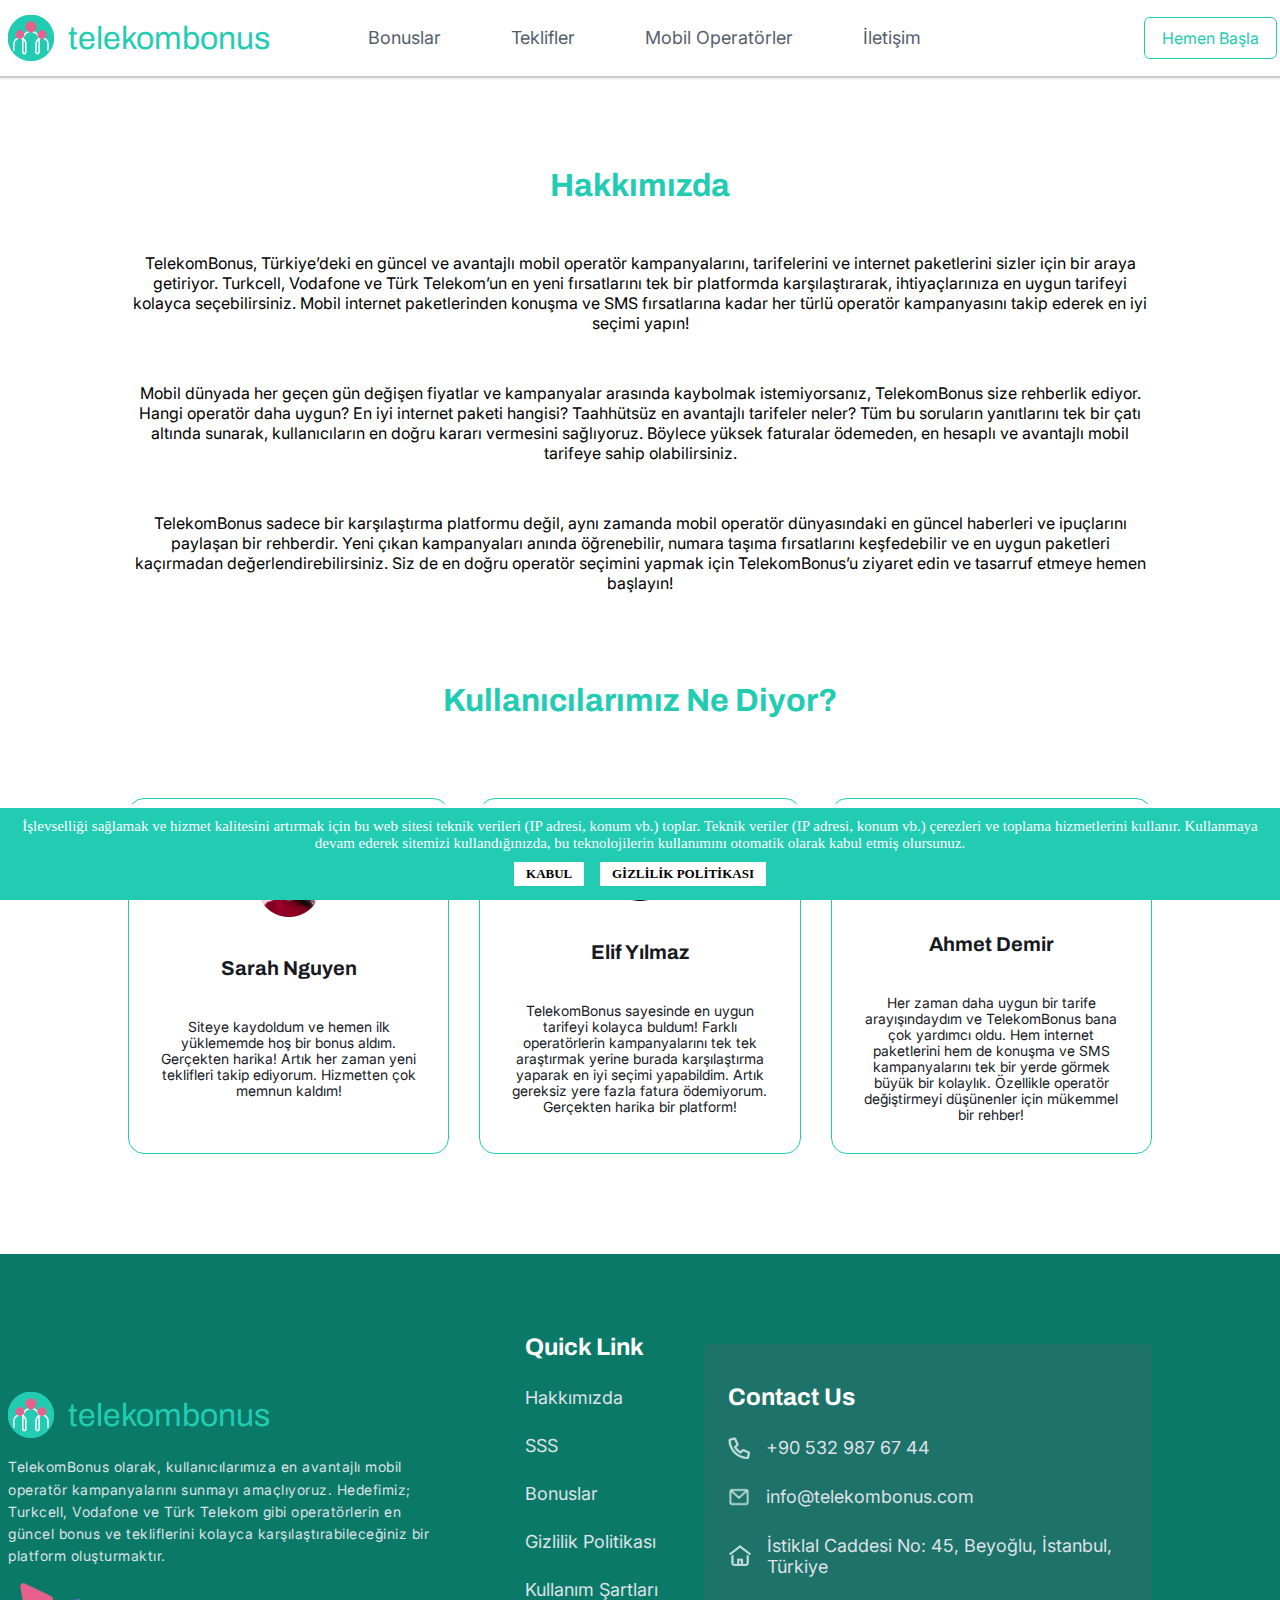
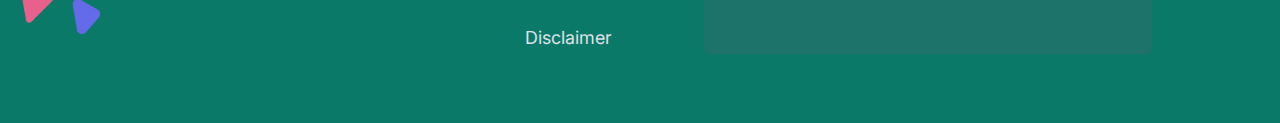
<file: about.html>
<!DOCTYPE html>
<html lang="tr">
  <head>
    <link rel="shortcut icon" href="images/favicon.png" type="image/x-icon" />
    <link rel="stylesheet" href="style.css">
    <meta charset="UTF-8" />
    <meta name="viewport" content="width=device-width, initial-scale=1.0" />
    <title>TelekomBonus - En İyi Mobil Operatör Kampanyaları ve Tarifeler</title>
    <meta
      name="description"
      content="TelekomBonus ile Turkcell, Vodafone ve Türk Telekom’un en güncel tarifeleri, kampanyaları ve fırsatlarını keşfedin! En avantajlı mobil paketleri karşılaştırın ve en iyi seçimi yapın."
    />
    <meta
      name="keywords"
      content="mobil operatör, Turkcell kampanyaları, Vodafone tarifeleri, Türk Telekom paketleri, internet paketleri, en ucuz tarifeler, mobil fırsatlar, operatör karşılaştırma"
    />
    <!-- Open Graph (Facebook & WhatsApp) -->
    <meta property="og:title" content="TelekomBonus - En İyi Mobil Operatör Kampanyaları ve Tarifeler" />
    <meta
      property="og:description"
      content="Turkcell, Vodafone ve Türk Telekom’un en avantajlı tarifelerini karşılaştırın ve en uygun fırsatları yakalayın!"
    />
    <meta property="og:image" content="https://telekombonus.com/images/og-image.jpg" />
    <meta property="og:url" content="https://telekombonus.com" />
    <meta property="og:type" content="website" />

    <!-- Twitter Cards -->
    <meta name="twitter:card" content="summary_large_image" />
    <meta name="twitter:title" content="TelekomBonus - Mobil Operatör Tarifeleri ve Kampanyalar" />
    <meta
      name="twitter:description"
      content="En güncel operatör kampanyalarını takip edin ve en uygun tarifeyi bulun!"
    />
    <meta name="twitter:image" content="https://telekombonus.com/images/twitter-image.jpg" />
    <meta name="twitter:site" content="@TelekomBonus" />
  </head>
  <body>
    <header class="header">
      <div class="container">
        <div class="header__wrapper">
          <a href="/" class="logo">
            <img src="images/logoTel.webp" alt="" />
            <p>telekombonus</p>
          </a>
          <nav class="header__nav">
            <ul>
              <li><a href="index.html#bonus">Bonuslar</a></li>
              <li><a href="index.html#sss">Teklifler </a></li>
              <li><a href="about.html">Mobil Operatörler</a></li>
              <li><a href="contacts.html">İletişim </a></li>
            </ul>
          </nav>
          <a href="contacts.html" class="button header-button"> Hemen Başla </a>
        </div>
      </div>
    </header>
    <section class="about__page">
      <div class="container">
        <div class="about__page__wrapper">
          <h1>Hakkımızda</h1>
          <p>
            TelekomBonus, Türkiye’deki en güncel ve avantajlı mobil operatör kampanyalarını, tarifelerini ve
            internet paketlerini sizler için bir araya getiriyor. Turkcell, Vodafone ve Türk Telekom’un en
            yeni fırsatlarını tek bir platformda karşılaştırarak, ihtiyaçlarınıza en uygun tarifeyi kolayca
            seçebilirsiniz. Mobil internet paketlerinden konuşma ve SMS fırsatlarına kadar her türlü operatör
            kampanyasını takip ederek en iyi seçimi yapın!
          </p>
          <p>
            Mobil dünyada her geçen gün değişen fiyatlar ve kampanyalar arasında kaybolmak istemiyorsanız,
            TelekomBonus size rehberlik ediyor. Hangi operatör daha uygun? En iyi internet paketi hangisi?
            Taahhütsüz en avantajlı tarifeler neler? Tüm bu soruların yanıtlarını tek bir çatı altında
            sunarak, kullanıcıların en doğru kararı vermesini sağlıyoruz. Böylece yüksek faturalar ödemeden,
            en hesaplı ve avantajlı mobil tarifeye sahip olabilirsiniz.
          </p>
          <p>
            TelekomBonus sadece bir karşılaştırma platformu değil, aynı zamanda mobil operatör dünyasındaki en
            güncel haberleri ve ipuçlarını paylaşan bir rehberdir. Yeni çıkan kampanyaları anında öğrenebilir,
            numara taşıma fırsatlarını keşfedebilir ve en uygun paketleri kaçırmadan değerlendirebilirsiniz.
            Siz de en doğru operatör seçimini yapmak için TelekomBonus’u ziyaret edin ve tasarruf etmeye hemen
            başlayın!
          </p>
        </div>
      </div>
    </section>
    <section class="test">
      <div class="container">
        <h2>Kullanıcılarımız Ne Diyor?</h2>
        <div class="test__wrapper">
          <div class="test__item">
            <img src="images/TestSample1.webp" alt="" />
            <p>Sarah Nguyen</p>
            <p>
              Siteye kaydoldum ve hemen ilk yüklememde hoş bir bonus aldım. Gerçekten harika! Artık her zaman
              yeni teklifleri takip ediyorum. Hizmetten çok memnun kaldım!
            </p>
          </div>
          <div class="test__item">
            <img src="images/TestSample2.webp" alt="" />
            <p>Elif Yılmaz</p>
            <p>
              TelekomBonus sayesinde en uygun tarifeyi kolayca buldum! Farklı operatörlerin kampanyalarını tek
              tek araştırmak yerine burada karşılaştırma yaparak en iyi seçimi yapabildim. Artık gereksiz yere
              fazla fatura ödemiyorum. Gerçekten harika bir platform!
            </p>
          </div>
          <div class="test__item">
            <img src="images/TestSample3.webp" alt="" />
            <p>Ahmet Demir</p>
            <p>
              Her zaman daha uygun bir tarife arayışındaydım ve TelekomBonus bana çok yardımcı oldu. Hem
              internet paketlerini hem de konuşma ve SMS kampanyalarını tek bir yerde görmek büyük bir
              kolaylık. Özellikle operatör değiştirmeyi düşünenler için mükemmel bir rehber!
            </p>
          </div>
        </div>
      </div>
    </section>
    <footer class="footer">
      <div class="container">
        <img src="images/DecorFooter.webp" alt="" />
        <img src="images/DecorFooterAlt.webp" alt="" />
        <div class="footer__wrapper">
          <div class="footer__left">
            <a href="/" class="logo">
              <img src="images/logoTel.webp" alt="" />
              <p>telekombonus</p>
            </a>
            <p>
               TelekomBonus olarak, kullanıcılarımıza en avantajlı mobil operatör kampanyalarını sunmayı amaçlıyoruz.
  Hedefimiz; Turkcell, Vodafone ve Türk Telekom gibi operatörlerin en güncel bonus ve tekliflerini
  kolayca karşılaştırabileceğiniz bir platform oluşturmaktır.
            </p>
          </div>
          <nav class="footer__nav">
            <ul>
              <li>Quick Link</li>
              <li><a href="about.html">Hakkımızda</a></li>
              <li><a href="index.html#sss">SSS</a></li>
              <li><a href="index.html#bonus">Bonuslar</a></li>
              <li><a href="privacy.html">Gizlilik Politikası </a></li>
              <li><a href="terms.html">Kullanım Şartları </a></li>
              <li><a href="disclaimer.html">Disclaimer </a></li>
            </ul>
            <ul>
              <li>Contact Us</li>
              <li>
                <img src="images/call-phone.webp" alt="" />
                <a href="tel:+90 532 987 67 44">+90 532 987 67 44</a>
              </li>
              <li>
                <img src="images/ChatMessage.webp" alt="" />
                <a>info@telekombonus.com</a>
              </li>
              <li>
                <img src="images/map-location.webp " alt="" />
                <a>İstiklal Caddesi No: 45, Beyoğlu, İstanbul, 
                    <br> Türkiye</a>
              </li>
            </ul>
          </nav>
        </div>
      </div>
    </footer>
    <div class="cookie_notice">
      İşlevselliği sağlamak ve hizmet kalitesini artırmak için bu web sitesi teknik verileri (IP adresi, konum
      vb.) toplar. Teknik veriler (IP adresi, konum vb.) çerezleri ve toplama hizmetlerini kullanır.
      Kullanmaya devam ederek sitemizi kullandığınızda, bu teknolojilerin kullanımını otomatik olarak kabul
      etmiş olursunuz.
      <div>
        <a class="cookie_btn" id="cookie_close" href="#close"> Kabul </a>
        <a class="cookie_btn" href="privacy.html">Gizlilik Politikası</a>
      </div>
    </div>
  </body>
  <script src="script.js"></script>
</html>
</file>
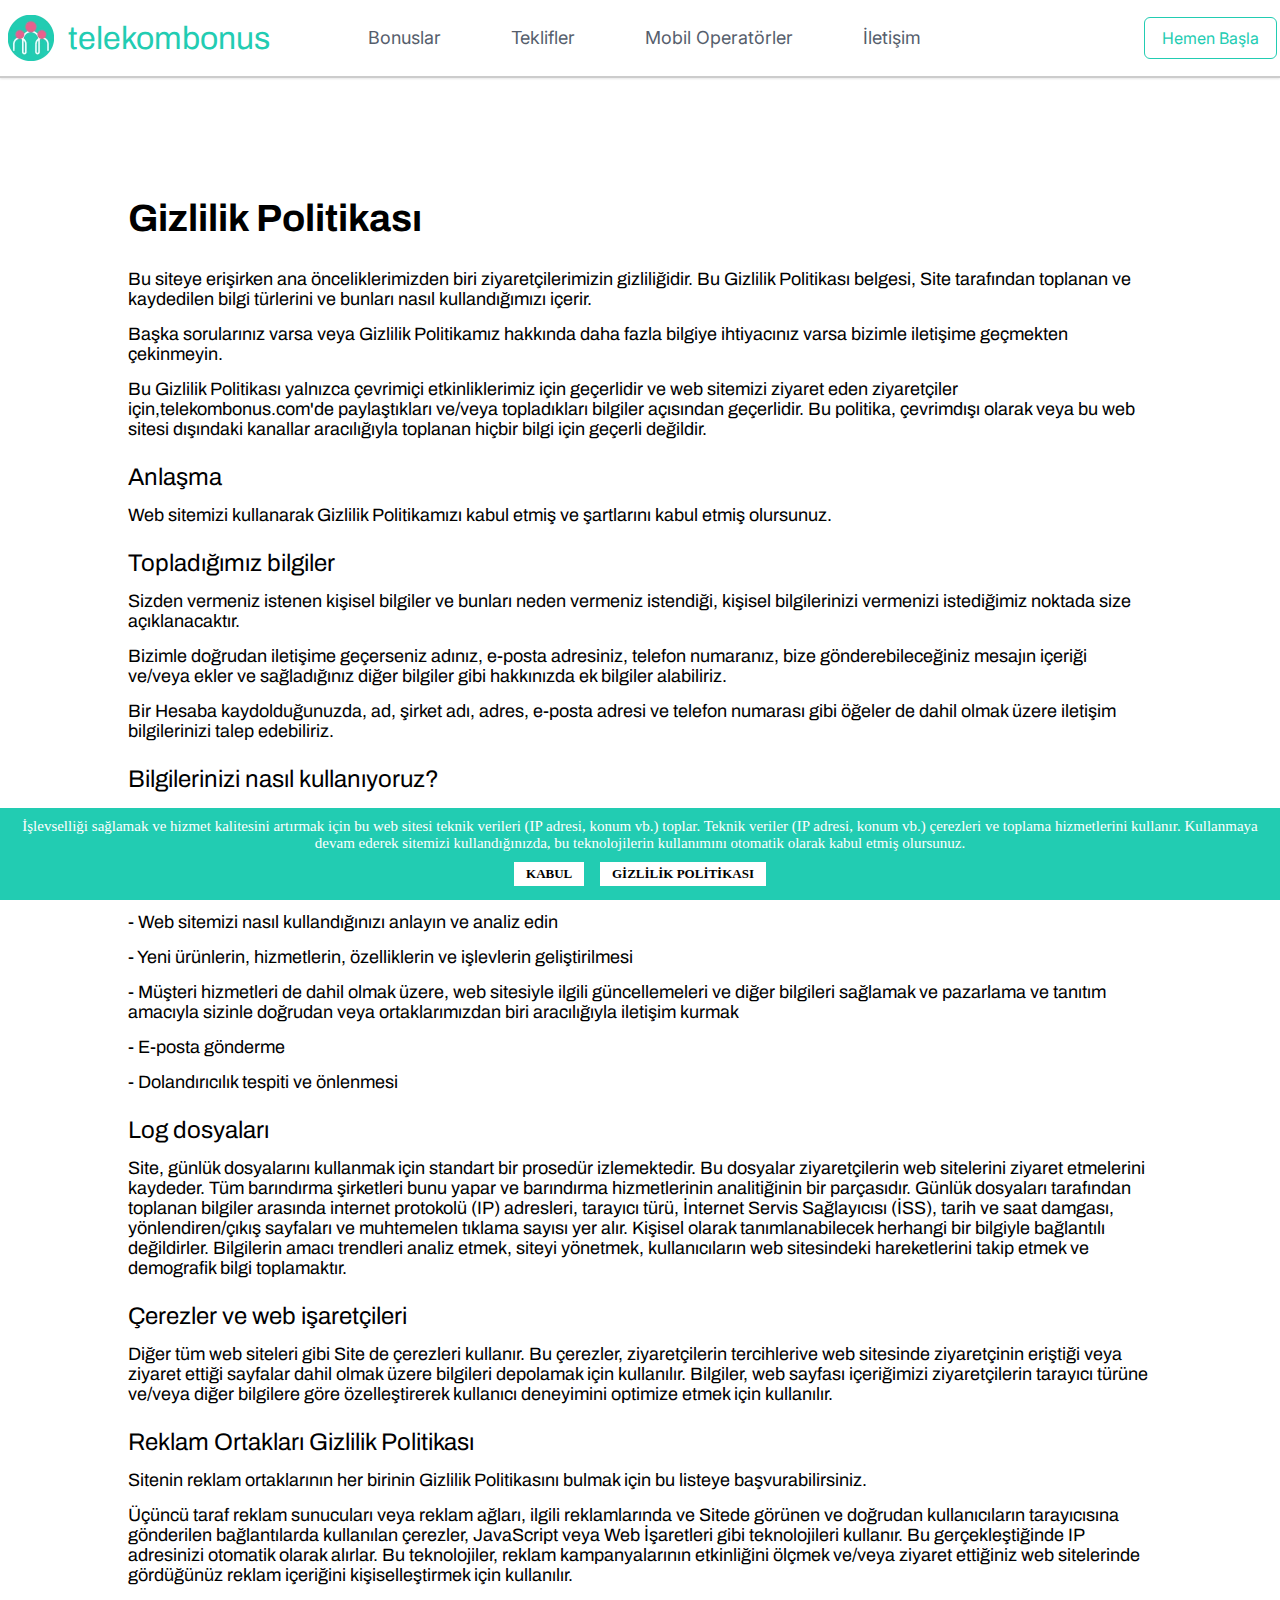
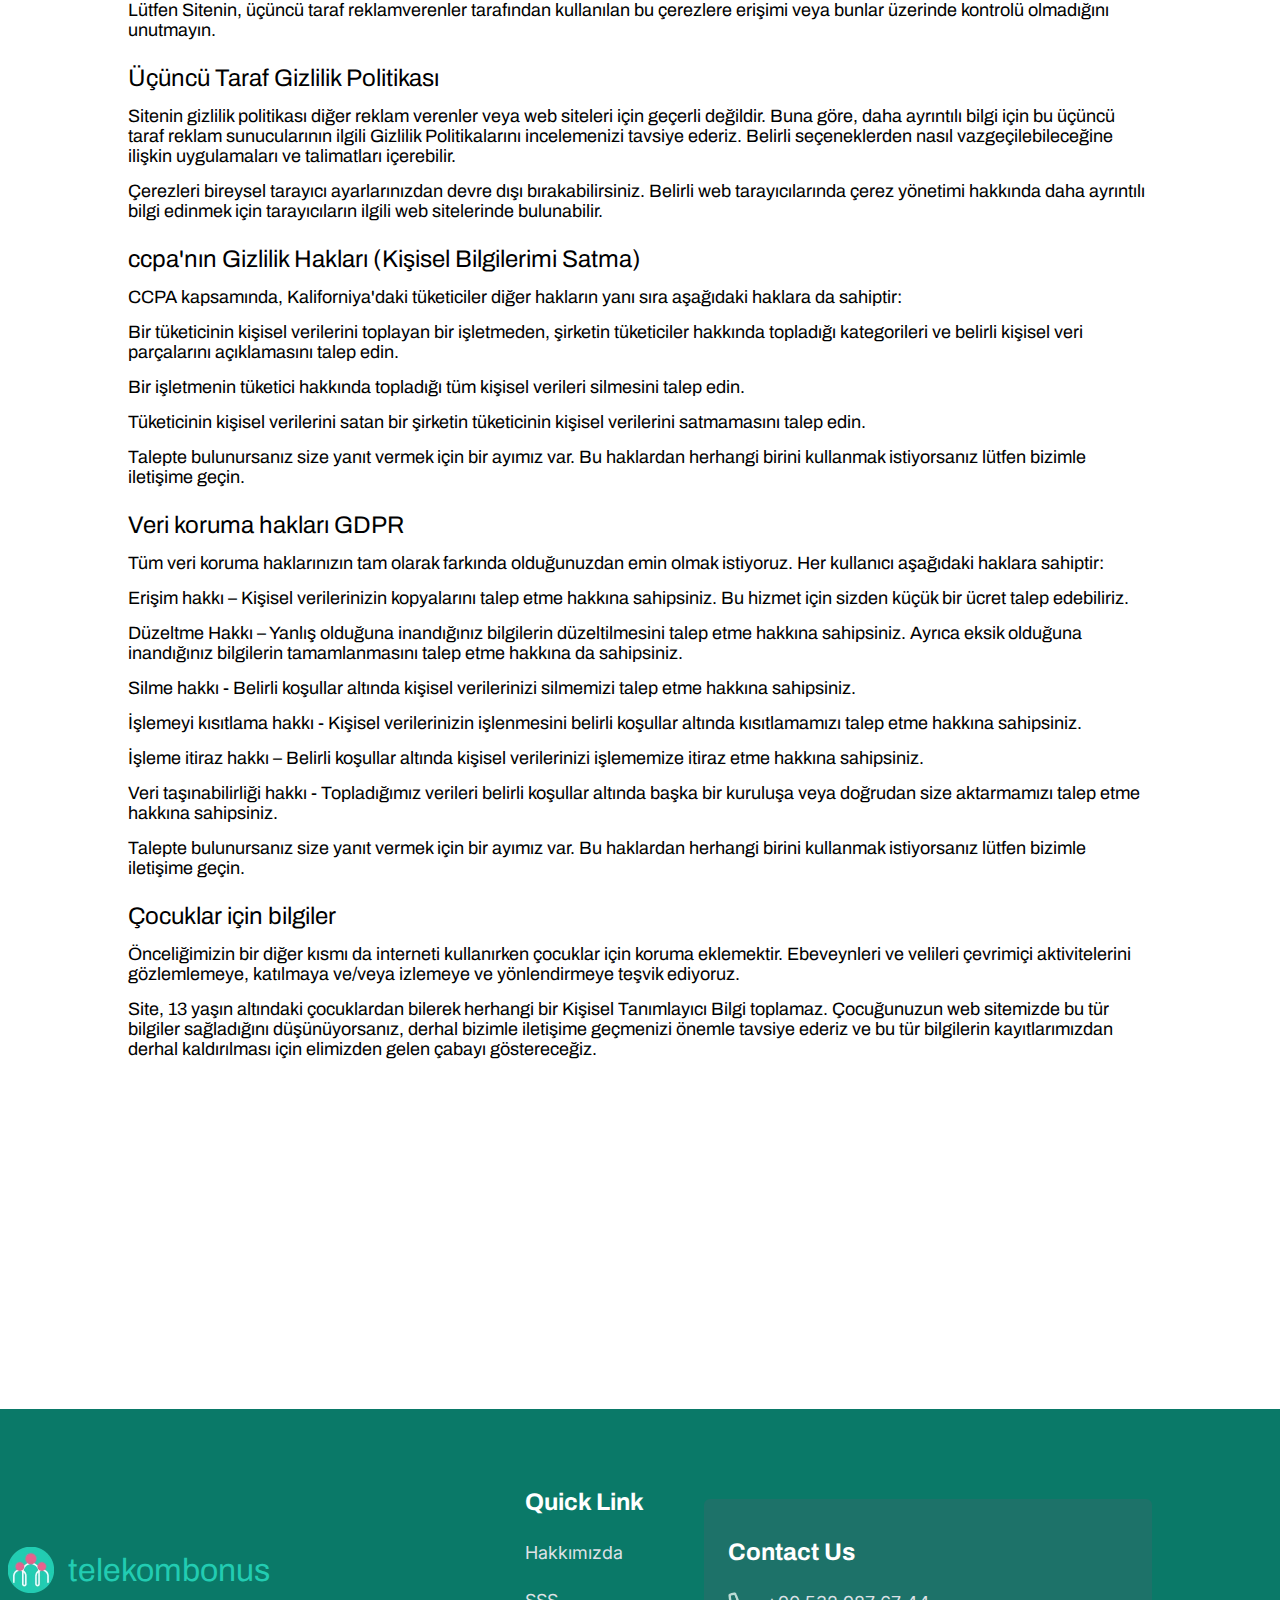
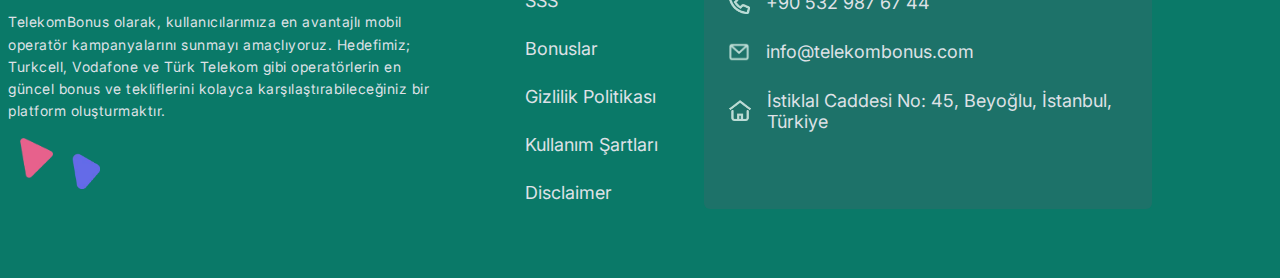
<file: privacy.html>
<!DOCTYPE html>
<html lang="tr">
  <head>
    <link rel="shortcut icon" href="images/favicon.png" type="image/x-icon" />
    <link rel="stylesheet" href="style.css" />
    <meta charset="UTF-8" />
    <meta name="viewport" content="width=device-width, initial-scale=1.0" />
    <title>TelekomBonus - En İyi Mobil Operatör Kampanyaları ve Tarifeler</title>
    <meta
      name="description"
      content="TelekomBonus ile Turkcell, Vodafone ve Türk Telekom’un en güncel tarifeleri, kampanyaları ve fırsatlarını keşfedin! En avantajlı mobil paketleri karşılaştırın ve en iyi seçimi yapın."
    />
    <meta
      name="keywords"
      content="mobil operatör, Turkcell kampanyaları, Vodafone tarifeleri, Türk Telekom paketleri, internet paketleri, en ucuz tarifeler, mobil fırsatlar, operatör karşılaştırma"
    />
    <!-- Open Graph (Facebook & WhatsApp) -->
    <meta property="og:title" content="TelekomBonus - En İyi Mobil Operatör Kampanyaları ve Tarifeler" />
    <meta
      property="og:description"
      content="Turkcell, Vodafone ve Türk Telekom’un en avantajlı tarifelerini karşılaştırın ve en uygun fırsatları yakalayın!"
    />
    <meta property="og:image" content="https://telekombonus.com/images/og-image.jpg" />
    <meta property="og:url" content="https://telekombonus.com" />
    <meta property="og:type" content="website" />

    <!-- Twitter Cards -->
    <meta name="twitter:card" content="summary_large_image" />
    <meta name="twitter:title" content="TelekomBonus - Mobil Operatör Tarifeleri ve Kampanyalar" />
    <meta
      name="twitter:description"
      content="En güncel operatör kampanyalarını takip edin ve en uygun tarifeyi bulun!"
    />
    <meta name="twitter:image" content="https://telekombonus.com/images/twitter-image.jpg" />
    <meta name="twitter:site" content="@TelekomBonus" />
  </head>
  <body>
    <header class="header">
      <div class="container">
        <div class="header__wrapper">
          <a href="/" class="logo">
            <img src="images/logoTel.webp" alt="" />
            <p>telekombonus</p>
          </a>
          <nav class="header__nav">
            <ul>
              <li><a href="index.html#bonus">Bonuslar</a></li>
              <li><a href="index.html#sss">Teklifler </a></li>
              <li><a href="about.html">Mobil Operatörler</a></li>
              <li><a href="contacts.html">İletişim </a></li>
            </ul>
          </nav>
          <a href="contacts.html" class="button header-button"> Hemen Başla </a>
        </div>
      </div>
    </header>
    <section class="inform">
      <div class="container">
        <div class="inform-wrapper">
          <h1 class="inform-title">Gizlilik Politikası</h1>
          <div class="inform-text">
            <ul>
              <li></li>
              <li>
                Bu siteye erişirken ana önceliklerimizden biri ziyaretçilerimizin gizliliğidir. Bu Gizlilik
                Politikası belgesi, Site tarafından toplanan ve kaydedilen bilgi türlerini ve bunları nasıl
                kullandığımızı içerir.
              </li>
              <li>
                Başka sorularınız varsa veya Gizlilik Politikamız hakkında daha fazla bilgiye ihtiyacınız
                varsa bizimle iletişime geçmekten çekinmeyin.
              </li>
              <li>
                Bu Gizlilik Politikası yalnızca çevrimiçi etkinliklerimiz için geçerlidir ve web sitemizi
                ziyaret eden ziyaretçiler için,telekombonus.com'de paylaştıkları ve/veya topladıkları bilgiler
                açısından geçerlidir. Bu politika, çevrimdışı olarak veya bu web sitesi dışındaki kanallar
                aracılığıyla toplanan hiçbir bilgi için geçerli değildir.
              </li>
            </ul>
            <ul>
              <li>Anlaşma</li>
              <li>
                Web sitemizi kullanarak Gizlilik Politikamızı kabul etmiş ve şartlarını kabul etmiş olursunuz.
              </li>
            </ul>
            <ul>
              <li>Topladığımız bilgiler</li>
              <li>
                Sizden vermeniz istenen kişisel bilgiler ve bunları neden vermeniz istendiği, kişisel
                bilgilerinizi vermenizi istediğimiz noktada size açıklanacaktır.
              </li>
              <li>
                Bizimle doğrudan iletişime geçerseniz adınız, e-posta adresiniz, telefon numaranız, bize
                gönderebileceğiniz mesajın içeriği ve/veya ekler ve sağladığınız diğer bilgiler gibi
                hakkınızda ek bilgiler alabiliriz.
              </li>
              <li>
                Bir Hesaba kaydolduğunuzda, ad, şirket adı, adres, e-posta adresi ve telefon numarası gibi
                öğeler de dahil olmak üzere iletişim bilgilerinizi talep edebiliriz.
              </li>
            </ul>
            <ul>
              <li>Bilgilerinizi nasıl kullanıyoruz?</li>
              <li>Topladığımız bilgileri aşağıdakiler de dahil olmak üzere çeşitli şekillerde kullanırız:</li>
              <li>- Web sitemizi sağlayın, işletin ve bakımını yapın</li>
              <li>- Web sitemizi iyileştirin, kişiselleştirin ve genişletin</li>
              <li>- Web sitemizi nasıl kullandığınızı anlayın ve analiz edin</li>
              <li>- Yeni ürünlerin, hizmetlerin, özelliklerin ve işlevlerin geliştirilmesi</li>
              <li>
                - Müşteri hizmetleri de dahil olmak üzere, web sitesiyle ilgili güncellemeleri ve diğer
                bilgileri sağlamak ve pazarlama ve tanıtım amacıyla sizinle doğrudan veya ortaklarımızdan biri
                aracılığıyla iletişim kurmak
              </li>
              <li>- E-posta gönderme</li>
              <li>- Dolandırıcılık tespiti ve önlenmesi</li>
            </ul>
            <ul>
              <li>Log dosyaları</li>
              <li>
                Site, günlük dosyalarını kullanmak için standart bir prosedür izlemektedir. Bu dosyalar
                ziyaretçilerin web sitelerini ziyaret etmelerini kaydeder. Tüm barındırma şirketleri bunu
                yapar ve barındırma hizmetlerinin analitiğinin bir parçasıdır. Günlük dosyaları tarafından
                toplanan bilgiler arasında internet protokolü (IP) adresleri, tarayıcı türü, İnternet Servis
                Sağlayıcısı (İSS), tarih ve saat damgası, yönlendiren/çıkış sayfaları ve muhtemelen tıklama
                sayısı yer alır. Kişisel olarak tanımlanabilecek herhangi bir bilgiyle bağlantılı değildirler.
                Bilgilerin amacı trendleri analiz etmek, siteyi yönetmek, kullanıcıların web sitesindeki
                hareketlerini takip etmek ve demografik bilgi toplamaktır.
              </li>
            </ul>
            <ul>
              <li>Çerezler ve web işaretçileri</li>
              <li>
                Diğer tüm web siteleri gibi Site de çerezleri kullanır. Bu çerezler, ziyaretçilerin tercihleri
                ​​ve web sitesinde ziyaretçinin eriştiği veya ziyaret ettiği sayfalar dahil olmak üzere
                bilgileri depolamak için kullanılır. Bilgiler, web sayfası içeriğimizi ziyaretçilerin tarayıcı
                türüne ve/veya diğer bilgilere göre özelleştirerek kullanıcı deneyimini optimize etmek için
                kullanılır.
              </li>
            </ul>
            <ul>
              <li>Reklam Ortakları Gizlilik Politikası</li>
              <li>
                Sitenin reklam ortaklarının her birinin Gizlilik Politikasını bulmak için bu listeye
                başvurabilirsiniz.
              </li>
              <li>
                Üçüncü taraf reklam sunucuları veya reklam ağları, ilgili reklamlarında ve Sitede görünen ve
                doğrudan kullanıcıların tarayıcısına gönderilen bağlantılarda kullanılan çerezler, JavaScript
                veya Web İşaretleri gibi teknolojileri kullanır. Bu gerçekleştiğinde IP adresinizi otomatik
                olarak alırlar. Bu teknolojiler, reklam kampanyalarının etkinliğini ölçmek ve/veya ziyaret
                ettiğiniz web sitelerinde gördüğünüz reklam içeriğini kişiselleştirmek için kullanılır.
              </li>
              <li>
                Lütfen Sitenin, üçüncü taraf reklamverenler tarafından kullanılan bu çerezlere erişimi veya
                bunlar üzerinde kontrolü olmadığını unutmayın.
              </li>
            </ul>
            <ul>
              <li>Üçüncü Taraf Gizlilik Politikası</li>
              <li>
                Sitenin gizlilik politikası diğer reklam verenler veya web siteleri için geçerli değildir.
                Buna göre, daha ayrıntılı bilgi için bu üçüncü taraf reklam sunucularının ilgili Gizlilik
                Politikalarını incelemenizi tavsiye ederiz. Belirli seçeneklerden nasıl vazgeçilebileceğine
                ilişkin uygulamaları ve talimatları içerebilir.
              </li>
              <li>
                Çerezleri bireysel tarayıcı ayarlarınızdan devre dışı bırakabilirsiniz. Belirli web
                tarayıcılarında çerez yönetimi hakkında daha ayrıntılı bilgi edinmek için tarayıcıların ilgili
                web sitelerinde bulunabilir.
              </li>
            </ul>
            <ul>
              <li>ccpa'nın Gizlilik Hakları (Kişisel Bilgilerimi Satma)</li>
              <li>
                CCPA kapsamında, Kaliforniya'daki tüketiciler diğer hakların yanı sıra aşağıdaki haklara da
                sahiptir:
              </li>
              <li>
                Bir tüketicinin kişisel verilerini toplayan bir işletmeden, şirketin tüketiciler hakkında
                topladığı kategorileri ve belirli kişisel veri parçalarını açıklamasını talep edin.
              </li>
              <li>Bir işletmenin tüketici hakkında topladığı tüm kişisel verileri silmesini talep edin.</li>
              <li>
                Tüketicinin kişisel verilerini satan bir şirketin tüketicinin kişisel verilerini satmamasını
                talep edin.
              </li>
              <li>
                Talepte bulunursanız size yanıt vermek için bir ayımız var. Bu haklardan herhangi birini
                kullanmak istiyorsanız lütfen bizimle iletişime geçin.
              </li>
            </ul>
            <ul>
              <li>Veri koruma hakları GDPR</li>
              <li>
                Tüm veri koruma haklarınızın tam olarak farkında olduğunuzdan emin olmak istiyoruz. Her
                kullanıcı aşağıdaki haklara sahiptir:
              </li>
              <li>
                Erişim hakkı – Kişisel verilerinizin kopyalarını talep etme hakkına sahipsiniz. Bu hizmet için
                sizden küçük bir ücret talep edebiliriz.
              </li>
              <li>
                Düzeltme Hakkı – Yanlış olduğuna inandığınız bilgilerin düzeltilmesini talep etme hakkına
                sahipsiniz. Ayrıca eksik olduğuna inandığınız bilgilerin tamamlanmasını talep etme hakkına da
                sahipsiniz.
              </li>
              <li>
                Silme hakkı - Belirli koşullar altında kişisel verilerinizi silmemizi talep etme hakkına
                sahipsiniz.
              </li>
              <li>
                İşlemeyi kısıtlama hakkı - Kişisel verilerinizin işlenmesini belirli koşullar altında
                kısıtlamamızı talep etme hakkına sahipsiniz.
              </li>
              <li>
                İşleme itiraz hakkı – Belirli koşullar altında kişisel verilerinizi işlememize itiraz etme
                hakkına sahipsiniz.
              </li>
              <li>
                Veri taşınabilirliği hakkı - Topladığımız verileri belirli koşullar altında başka bir kuruluşa
                veya doğrudan size aktarmamızı talep etme hakkına sahipsiniz.
              </li>
              <li>
                Talepte bulunursanız size yanıt vermek için bir ayımız var. Bu haklardan herhangi birini
                kullanmak istiyorsanız lütfen bizimle iletişime geçin.
              </li>
            </ul>
            <ul>
              <li>Çocuklar için bilgiler</li>
              <li>
                Önceliğimizin bir diğer kısmı da interneti kullanırken çocuklar için koruma eklemektir.
                Ebeveynleri ve velileri çevrimiçi aktivitelerini gözlemlemeye, katılmaya ve/veya izlemeye ve
                yönlendirmeye teşvik ediyoruz.
              </li>
              <li>
                Site, 13 yaşın altındaki çocuklardan bilerek herhangi bir Kişisel Tanımlayıcı Bilgi toplamaz.
                Çocuğunuzun web sitemizde bu tür bilgiler sağladığını düşünüyorsanız, derhal bizimle iletişime
                geçmenizi önemle tavsiye ederiz ve bu tür bilgilerin kayıtlarımızdan derhal kaldırılması için
                elimizden gelen çabayı göstereceğiz.
              </li>
            </ul>
          </div>
        </div>
      </div>
    </section>
    <footer class="footer">
      <div class="container">
        <img src="images/DecorFooter.webp" alt="" />
        <img src="images/DecorFooterAlt.webp" alt="" />
        <div class="footer__wrapper">
          <div class="footer__left">
            <a href="/" class="logo">
              <img src="images/logoTel.webp" alt="" />
              <p>telekombonus</p>
            </a>
            <p>
               TelekomBonus olarak, kullanıcılarımıza en avantajlı mobil operatör kampanyalarını sunmayı amaçlıyoruz.
  Hedefimiz; Turkcell, Vodafone ve Türk Telekom gibi operatörlerin en güncel bonus ve tekliflerini
  kolayca karşılaştırabileceğiniz bir platform oluşturmaktır.
            </p>
          </div>
          <nav class="footer__nav">
            <ul>
              <li>Quick Link</li>
              <li><a href="about.html">Hakkımızda</a></li>
              <li><a href="index.html#sss">SSS</a></li>
              <li><a href="index.html#bonus">Bonuslar</a></li>
              <li><a href="privacy.html">Gizlilik Politikası </a></li>
              <li><a href="terms.html">Kullanım Şartları </a></li>
              <li><a href="disclaimer.html">Disclaimer </a></li>
            </ul>
            <ul>
              <li>Contact Us</li>
              <li>
                <img src="images/call-phone.webp" alt="" />
                <a href="tel:+90 532 987 67 44">+90 532 987 67 44</a>
              </li>
              <li>
                <img src="images/ChatMessage.webp" alt="" />
                <a>info@telekombonus.com</a>
              </li>
              <li>
                <img src="images/map-location.webp " alt="" />
                <a>İstiklal Caddesi No: 45, Beyoğlu, İstanbul, 
                    <br> Türkiye</a>
              </li>
            </ul>
          </nav>
        </div>
      </div>
    </footer>


    <div class="cookie_notice">
      İşlevselliği sağlamak ve hizmet kalitesini artırmak için bu web sitesi teknik verileri (IP adresi, konum
      vb.) toplar. Teknik veriler (IP adresi, konum vb.) çerezleri ve toplama hizmetlerini kullanır.
      Kullanmaya devam ederek sitemizi kullandığınızda, bu teknolojilerin kullanımını otomatik olarak kabul
      etmiş olursunuz.
      <div>
        <a class="cookie_btn" id="cookie_close" href="#close"> Kabul </a>
        <a class="cookie_btn" href="privacy.html">Gizlilik Politikası</a>
      </div>
    </div> 
  </body>
  <script src="script.js"></script>
</html>
</file>
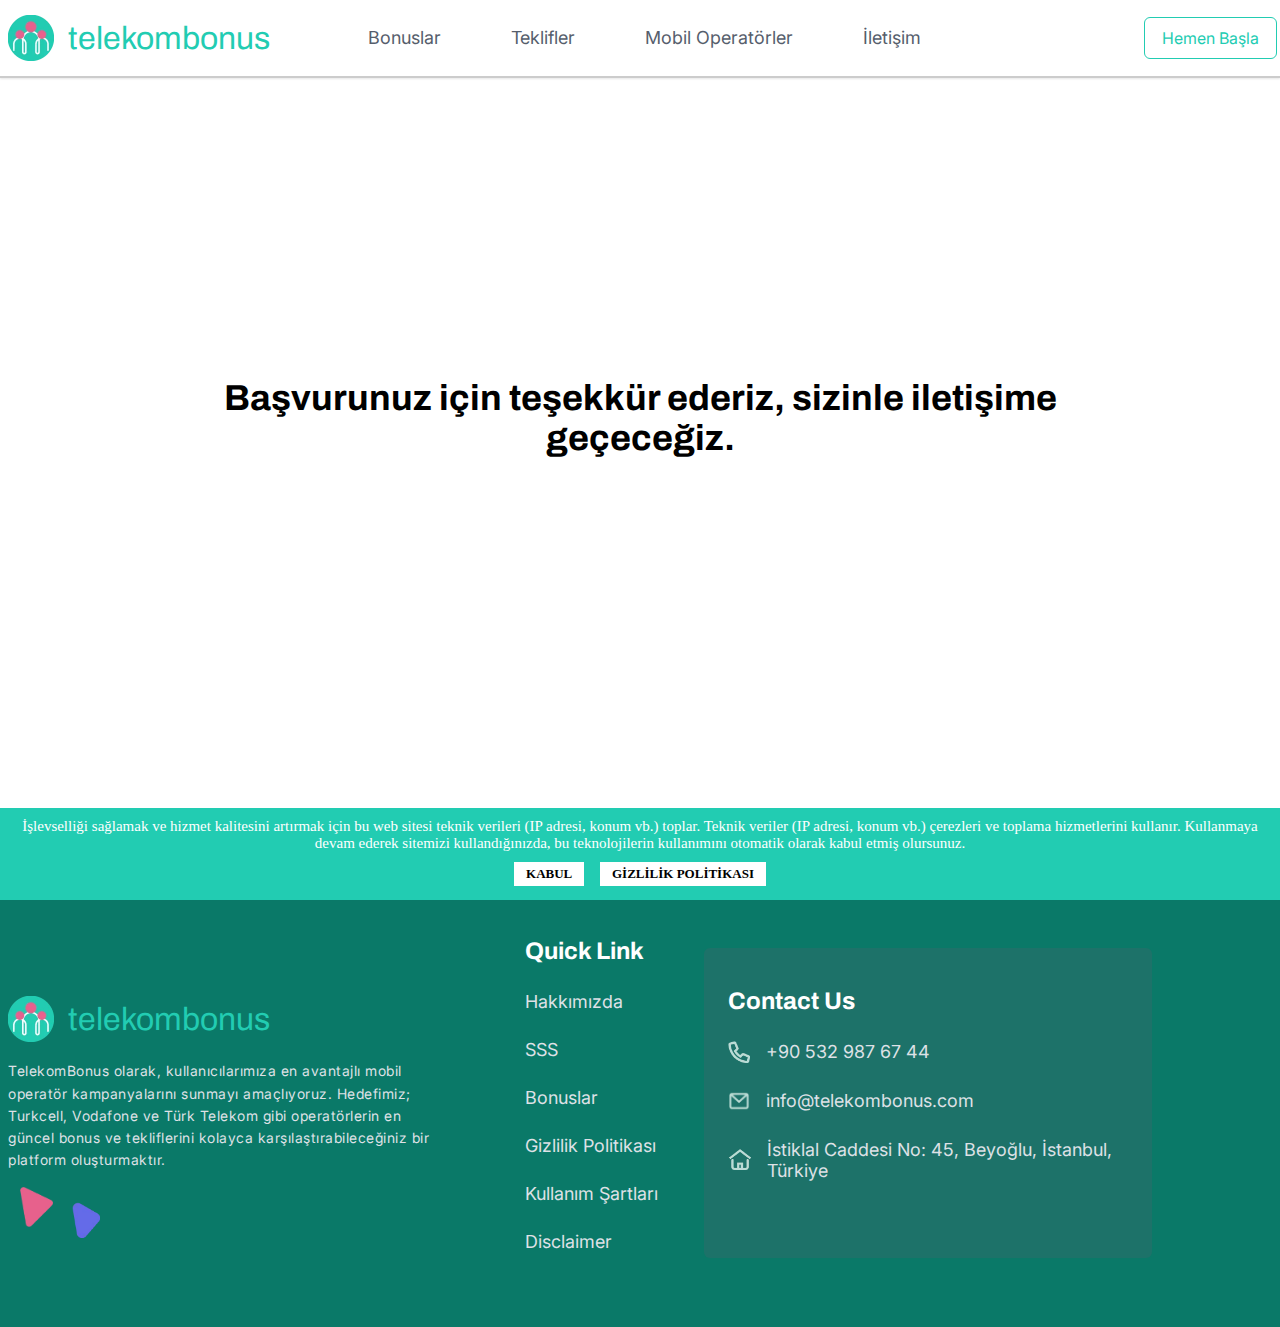
<file: success.html>
<!DOCTYPE html>
<html lang="tr">
  <head>
    <link rel="shortcut icon" href="images/favicon.png" type="image/x-icon" />
    <link rel="stylesheet" href="style.css" />
    <meta charset="UTF-8" />
    <meta name="viewport" content="width=device-width, initial-scale=1.0" />
    <title>TelekomBonus - En İyi Mobil Operatör Kampanyaları ve Tarifeler</title>
    <meta
      name="description"
      content="TelekomBonus ile Turkcell, Vodafone ve Türk Telekom’un en güncel tarifeleri, kampanyaları ve fırsatlarını keşfedin! En avantajlı mobil paketleri karşılaştırın ve en iyi seçimi yapın."
    />
    <meta
      name="keywords"
      content="mobil operatör, Turkcell kampanyaları, Vodafone tarifeleri, Türk Telekom paketleri, internet paketleri, en ucuz tarifeler, mobil fırsatlar, operatör karşılaştırma"
    />
    <!-- Open Graph (Facebook & WhatsApp) -->
    <meta property="og:title" content="TelekomBonus - En İyi Mobil Operatör Kampanyaları ve Tarifeler" />
    <meta
      property="og:description"
      content="Turkcell, Vodafone ve Türk Telekom’un en avantajlı tarifelerini karşılaştırın ve en uygun fırsatları yakalayın!"
    />
    <meta property="og:image" content="https://telekombonus.com/images/og-image.jpg" />
    <meta property="og:url" content="https://telekombonus.com" />
    <meta property="og:type" content="website" />

    <!-- Twitter Cards -->
    <meta name="twitter:card" content="summary_large_image" />
    <meta name="twitter:title" content="TelekomBonus - Mobil Operatör Tarifeleri ve Kampanyalar" />
    <meta
      name="twitter:description"
      content="En güncel operatör kampanyalarını takip edin ve en uygun tarifeyi bulun!"
    />
    <meta name="twitter:image" content="https://telekombonus.com/images/twitter-image.jpg" />
    <meta name="twitter:site" content="@TelekomBonus" />
  </head>
  <body>
    <header class="header">
      <div class="container">
        <div class="header__wrapper">
          <a href="/" class="logo">
            <img src="images/logoTel.webp" alt="" />
            <p>telekombonus</p>
          </a>
          <nav class="header__nav">
            <ul>
              <li><a href="index.html#bonus">Bonuslar</a></li>
              <li><a href="index.html#sss">Teklifler </a></li>
              <li><a href="about.html">Mobil Operatörler</a></li>
              <li><a href="contacts.html">İletişim </a></li>
            </ul>
          </nav>
          <a href="contacts.html" class="button header-button"> Hemen Başla </a>
        </div>
      </div>
    </header>
    <section class="success">
      <div class="container">
        <div class="success-card">
          <h1>Başvurunuz için teşekkür ederiz, sizinle iletişime geçeceğiz.</h1>
        </div>
      </div>
    </section>
    <footer class="footer">
      <div class="container">
        <img src="images/DecorFooter.webp" alt="" />
        <img src="images/DecorFooterAlt.webp" alt="" />
        <div class="footer__wrapper">
          <div class="footer__left">
            <a href="/" class="logo">
              <img src="images/logoTel.webp" alt="" />
              <p>telekombonus</p>
            </a>
            <p>
               TelekomBonus olarak, kullanıcılarımıza en avantajlı mobil operatör kampanyalarını sunmayı amaçlıyoruz.
  Hedefimiz; Turkcell, Vodafone ve Türk Telekom gibi operatörlerin en güncel bonus ve tekliflerini
  kolayca karşılaştırabileceğiniz bir platform oluşturmaktır.
            </p>
          </div>
          <nav class="footer__nav">
            <ul>
              <li>Quick Link</li>
              <li><a href="about.html">Hakkımızda</a></li>
              <li><a href="index.html#sss">SSS</a></li>
              <li><a href="index.html#bonus">Bonuslar</a></li>
              <li><a href="privacy.html">Gizlilik Politikası </a></li>
              <li><a href="terms.html">Kullanım Şartları </a></li>
              <li><a href="disclaimer.html">Disclaimer </a></li>
            </ul>
            <ul>
              <li>Contact Us</li>
              <li>
                <img src="images/call-phone.webp" alt="" />
                <a href="tel:+90 532 987 67 44">+90 532 987 67 44</a>
              </li>
              <li>
                <img src="images/ChatMessage.webp" alt="" />
                <a>info@telekombonus.com</a>
              </li>
              <li>
                <img src="images/map-location.webp " alt="" />
                <a>İstiklal Caddesi No: 45, Beyoğlu, İstanbul, 
                    <br> Türkiye</a>
              </li>
            </ul>
          </nav>
        </div>
      </div>
    </footer>


    <div class="cookie_notice">
      İşlevselliği sağlamak ve hizmet kalitesini artırmak için bu web sitesi teknik verileri (IP adresi, konum
      vb.) toplar. Teknik veriler (IP adresi, konum vb.) çerezleri ve toplama hizmetlerini kullanır.
      Kullanmaya devam ederek sitemizi kullandığınızda, bu teknolojilerin kullanımını otomatik olarak kabul
      etmiş olursunuz.
      <div>
        <a class="cookie_btn" id="cookie_close" href="#close"> Kabul </a>
        <a class="cookie_btn" href="privacy.html">Gizlilik Politikası</a>
      </div>
    </div> 
  </body>
  <script src="script.js"></script>
</html>
</file>
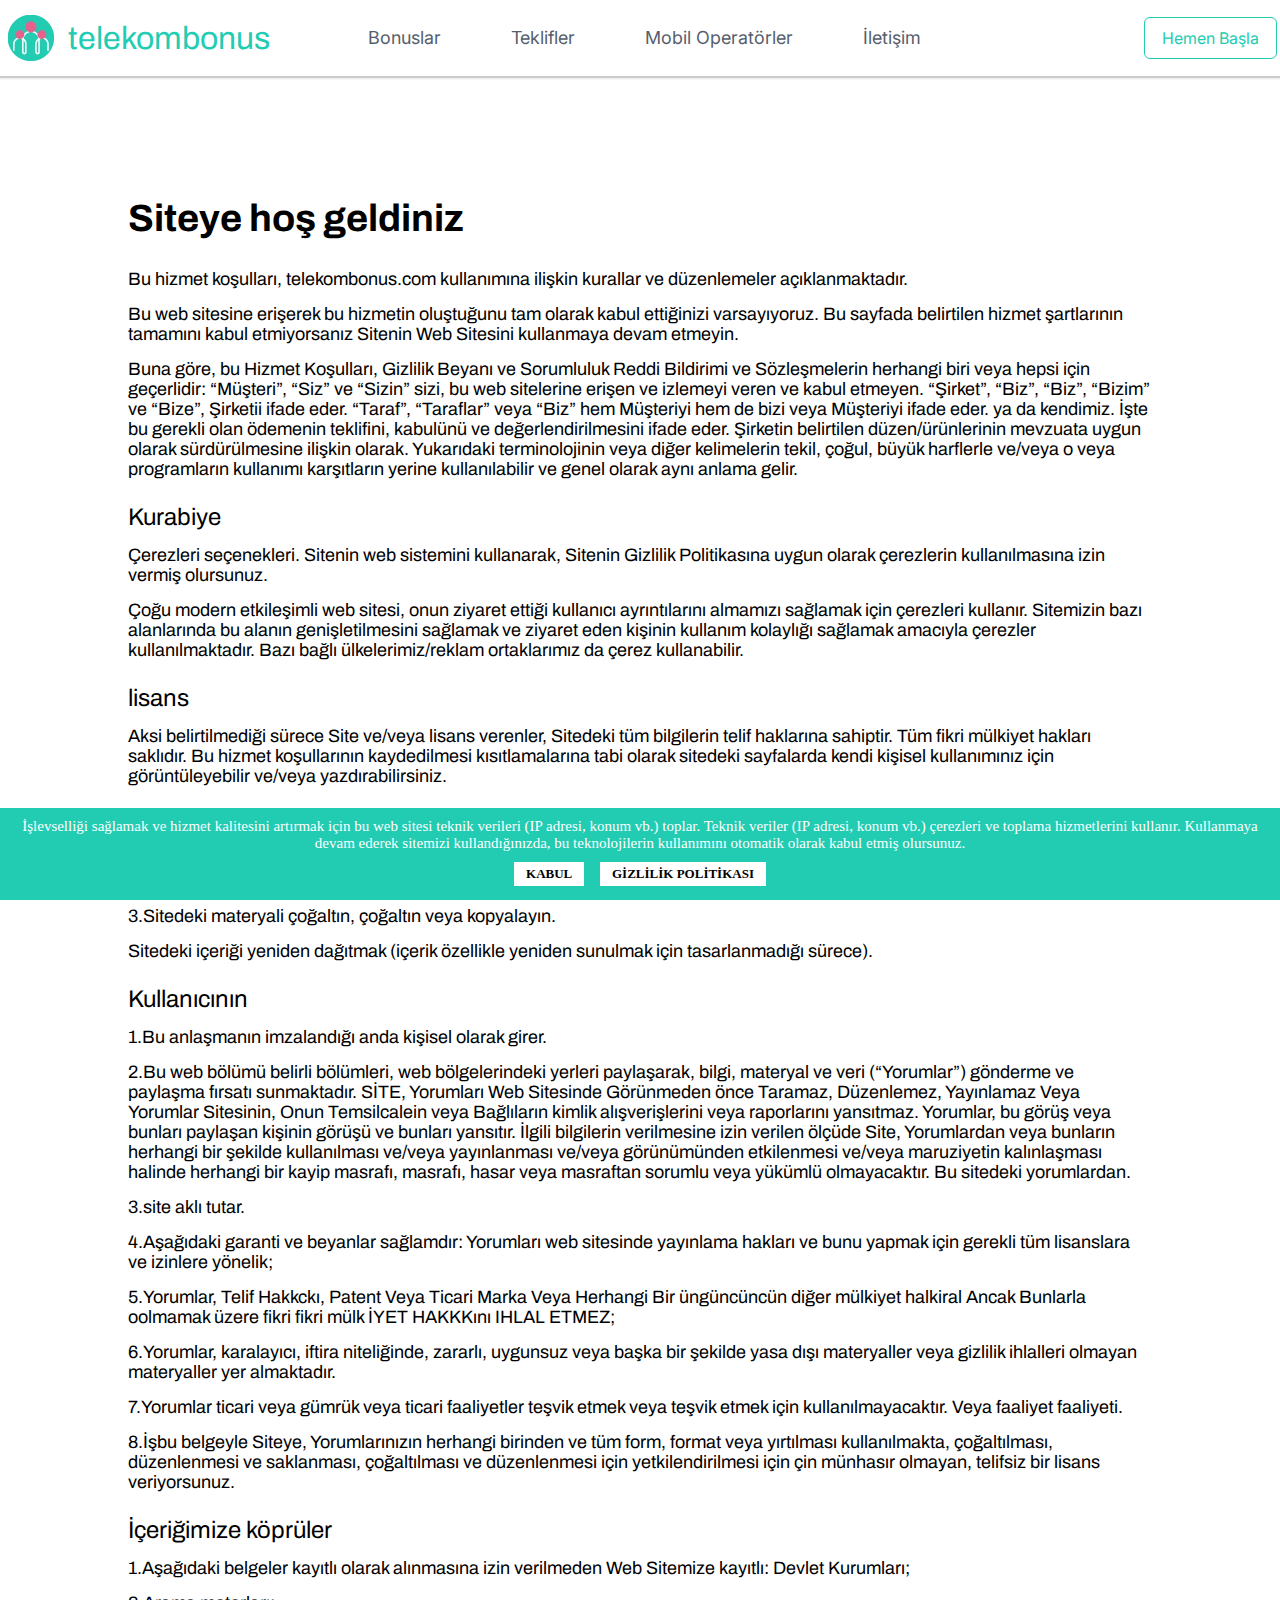
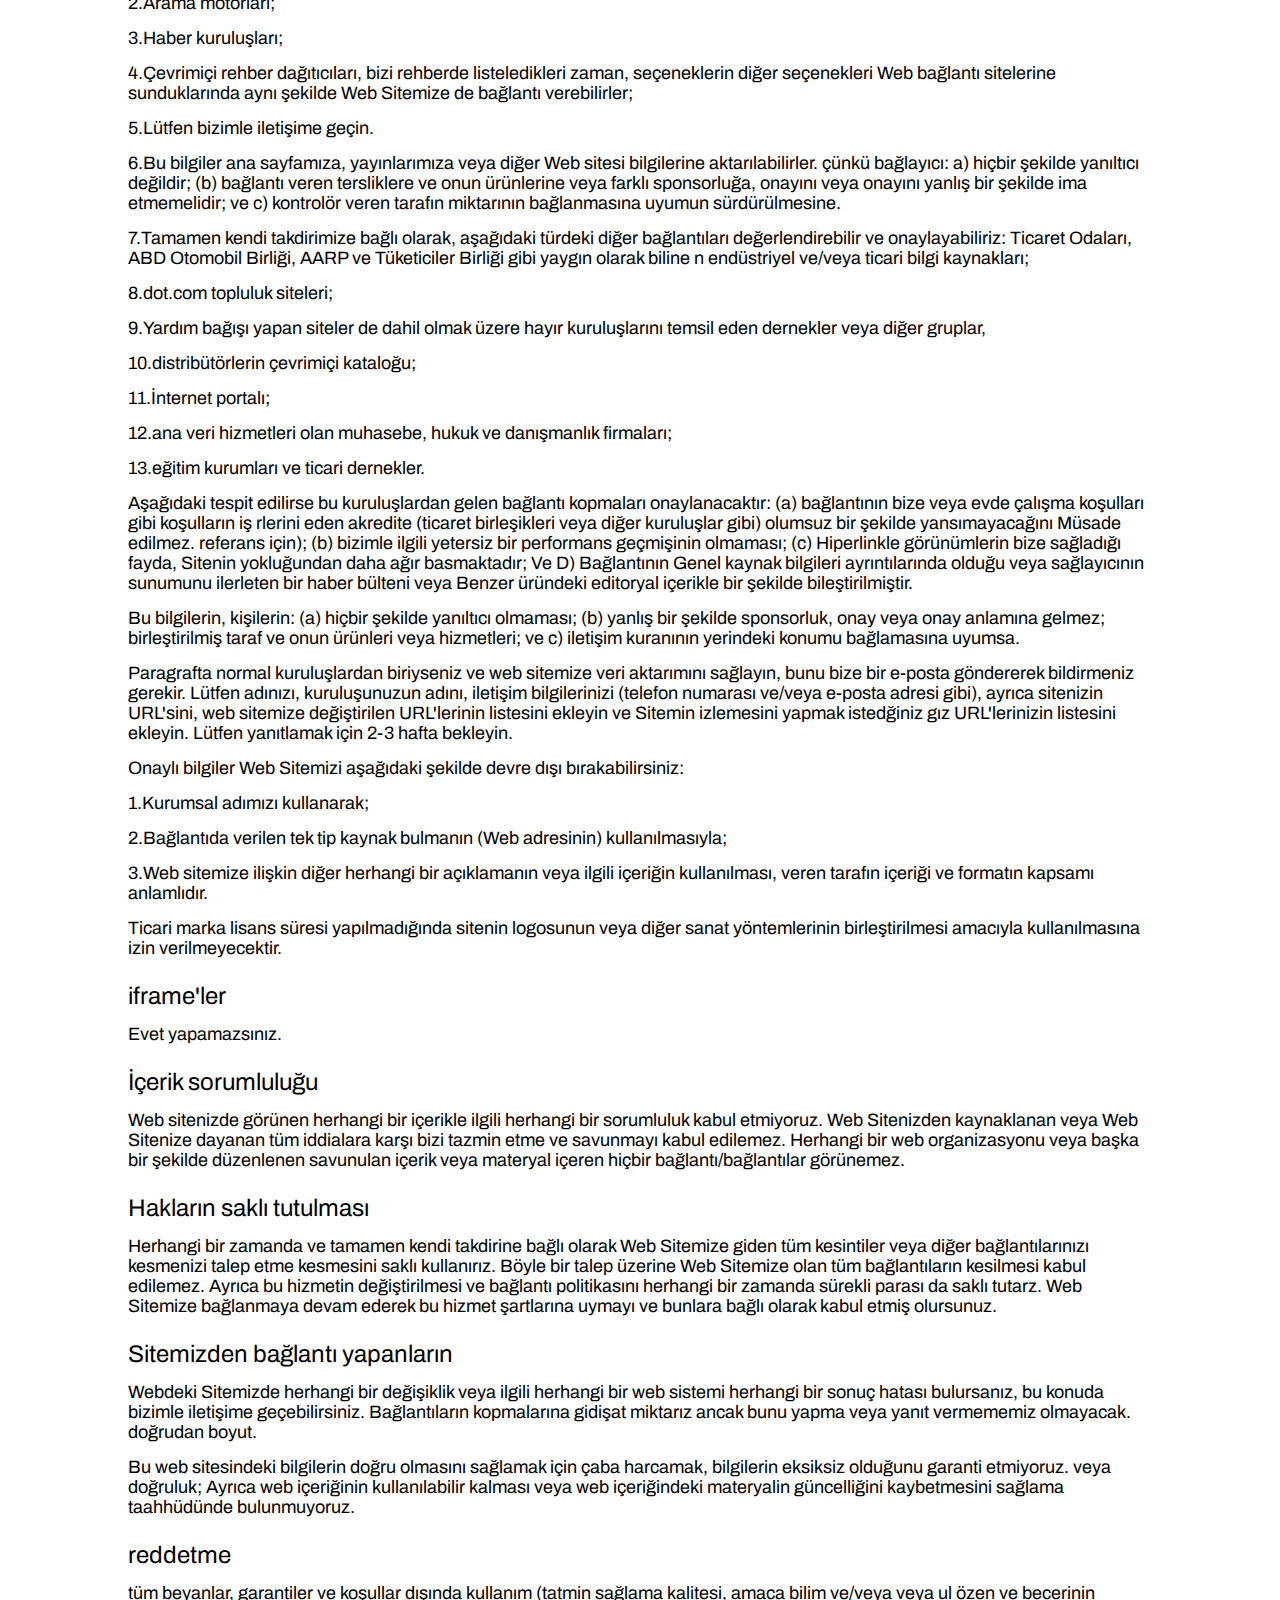
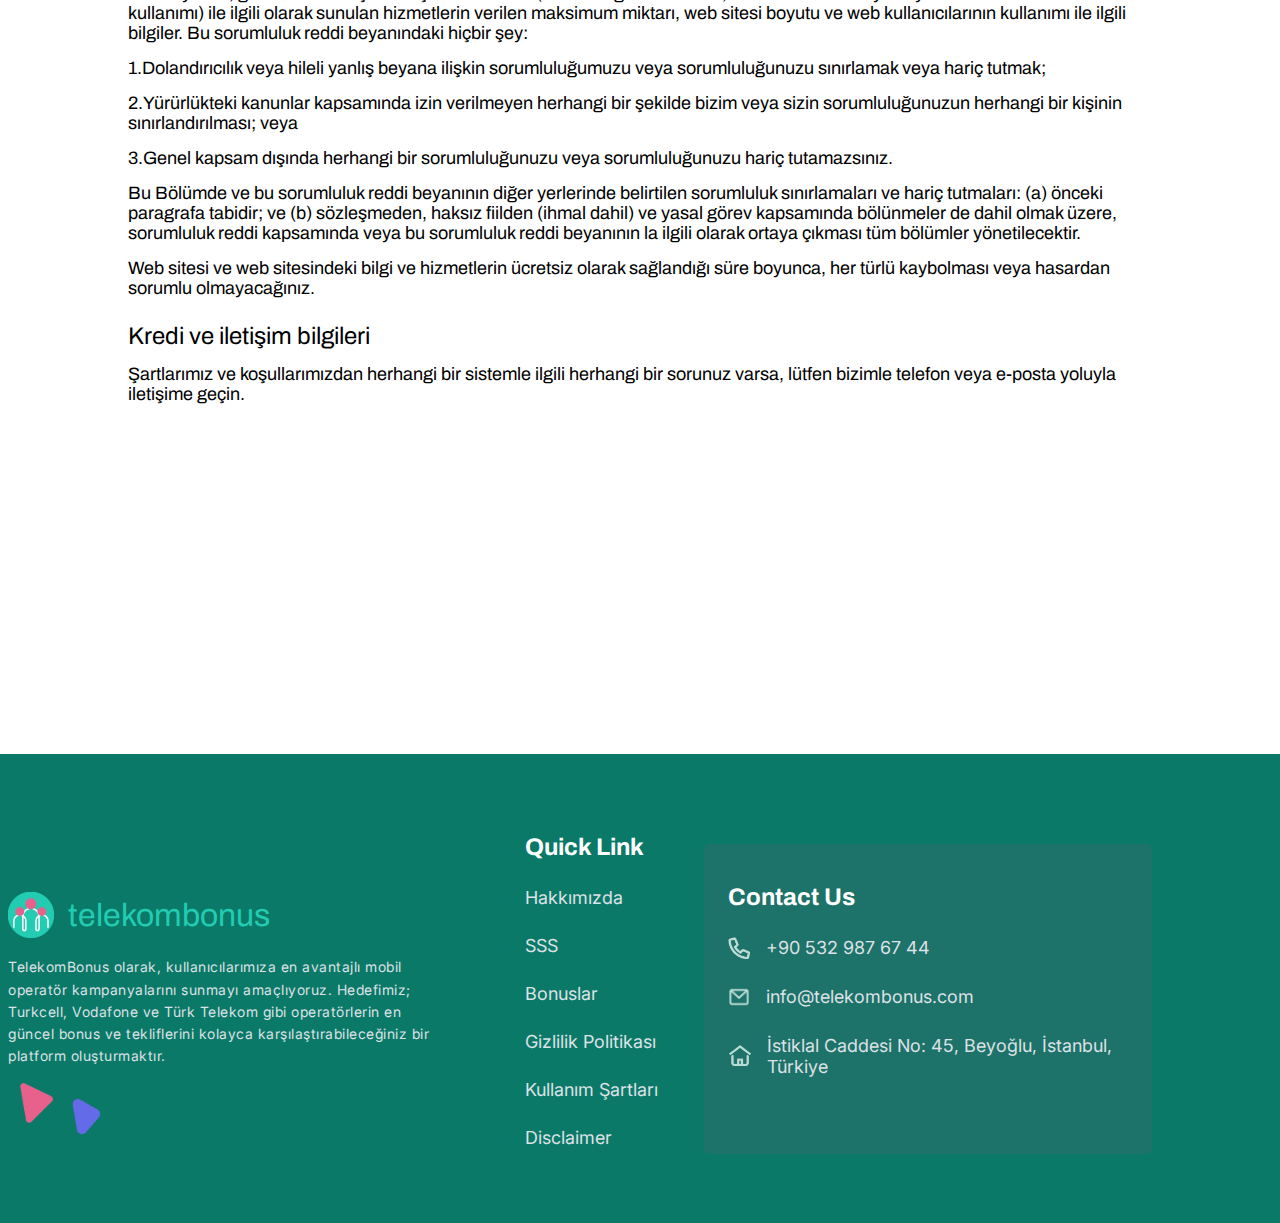
<file: terms.html>
<!DOCTYPE html>
<html lang="tr">
  <head>
    <link rel="shortcut icon" href="images/favicon.png" type="image/x-icon" />
    <link rel="stylesheet" href="style.css" />
    <meta charset="UTF-8" />
    <meta name="viewport" content="width=device-width, initial-scale=1.0" />
    <title>TelekomBonus - En İyi Mobil Operatör Kampanyaları ve Tarifeler</title>
    <meta
      name="description"
      content="TelekomBonus ile Turkcell, Vodafone ve Türk Telekom’un en güncel tarifeleri, kampanyaları ve fırsatlarını keşfedin! En avantajlı mobil paketleri karşılaştırın ve en iyi seçimi yapın."
    />
    <meta
      name="keywords"
      content="mobil operatör, Turkcell kampanyaları, Vodafone tarifeleri, Türk Telekom paketleri, internet paketleri, en ucuz tarifeler, mobil fırsatlar, operatör karşılaştırma"
    />
    <!-- Open Graph (Facebook & WhatsApp) -->
    <meta property="og:title" content="TelekomBonus - En İyi Mobil Operatör Kampanyaları ve Tarifeler" />
    <meta
      property="og:description"
      content="Turkcell, Vodafone ve Türk Telekom’un en avantajlı tarifelerini karşılaştırın ve en uygun fırsatları yakalayın!"
    />
    <meta property="og:image" content="https://telekombonus.com/images/og-image.jpg" />
    <meta property="og:url" content="https://telekombonus.com" />
    <meta property="og:type" content="website" />

    <!-- Twitter Cards -->
    <meta name="twitter:card" content="summary_large_image" />
    <meta name="twitter:title" content="TelekomBonus - Mobil Operatör Tarifeleri ve Kampanyalar" />
    <meta
      name="twitter:description"
      content="En güncel operatör kampanyalarını takip edin ve en uygun tarifeyi bulun!"
    />
    <meta name="twitter:image" content="https://telekombonus.com/images/twitter-image.jpg" />
    <meta name="twitter:site" content="@TelekomBonus" />
  </head>
  <body>
    <header class="header">
      <div class="container">
        <div class="header__wrapper">
          <a href="/" class="logo">
            <img src="images/logoTel.webp" alt="" />
            <p>telekombonus</p>
          </a>
          <nav class="header__nav">
            <ul>
              <li><a href="index.html#bonus">Bonuslar</a></li>
              <li><a href="index.html#sss">Teklifler </a></li>
              <li><a href="about.html">Mobil Operatörler</a></li>
              <li><a href="contacts.html">İletişim </a></li>
            </ul>
          </nav>
          <a href="contacts.html" class="button header-button"> Hemen Başla </a>
        </div>
      </div>
    </header>
    <section class="inform">
      <div class="container">
        <div class="inform-wrapper">
          <h1 class="inform-title">Siteye hoş geldiniz</h1>
          <div class="inform-text">
            <ul>
              <li></li>
              <li>
                Bu hizmet koşulları, telekombonus.com kullanımına ilişkin kurallar ve düzenlemeler
                açıklanmaktadır.
              </li>
              <li>
                Bu web sitesine erişerek bu hizmetin oluştuğunu tam olarak kabul ettiğinizi varsayıyoruz. Bu
                sayfada belirtilen hizmet şartlarının tamamını kabul etmiyorsanız Sitenin Web Sitesini
                kullanmaya devam etmeyin.
              </li>
              <li>
                Buna göre, bu Hizmet Koşulları, Gizlilik Beyanı ve Sorumluluk Reddi Bildirimi ve Sözleşmelerin
                herhangi biri veya hepsi için geçerlidir: “Müşteri”, “Siz” ve “Sizin” sizi, bu web sitelerine
                erişen ve izlemeyi veren ve kabul etmeyen. “Şirket”, “Biz”, “Biz”, “Bizim” ve “Bize”, Şirketii
                ifade eder. “Taraf”, “Taraflar” veya “Biz” hem Müşteriyi hem de bizi veya Müşteriyi ifade
                eder. ya da kendimiz. İşte bu gerekli olan ödemenin teklifini, kabulünü ve değerlendirilmesini
                ifade eder. Şirketin belirtilen düzen/ürünlerinin mevzuata uygun olarak sürdürülmesine ilişkin
                olarak. Yukarıdaki terminolojinin veya diğer kelimelerin tekil, çoğul, büyük harflerle ve/veya
                o veya programların kullanımı karşıtların yerine kullanılabilir ve genel olarak aynı anlama
                gelir.
              </li>
            </ul>
            <ul>
              <li>Kurabiye</li>
              <li>
                Çerezleri seçenekleri. Sitenin web sistemini kullanarak, Sitenin Gizlilik Politikasına uygun
                olarak çerezlerin kullanılmasına izin vermiş olursunuz.
              </li>
              <li>
                Çoğu modern etkileşimli web sitesi, onun ziyaret ettiği kullanıcı ayrıntılarını almamızı
                sağlamak için çerezleri kullanır. Sitemizin bazı alanlarında bu alanın genişletilmesini
                sağlamak ve ziyaret eden kişinin kullanım kolaylığı sağlamak amacıyla çerezler
                kullanılmaktadır. Bazı bağlı ülkelerimiz/reklam ortaklarımız da çerez kullanabilir.
              </li>
            </ul>
            <ul>
              <li>lisans</li>
              <li>
                Aksi belirtilmediği sürece Site ve/veya lisans verenler, Sitedeki tüm bilgilerin telif
                haklarına sahiptir. Tüm fikri mülkiyet hakları saklıdır. Bu hizmet koşullarının kaydedilmesi
                kısıtlamalarına tabi olarak sitedeki sayfalarda kendi kişisel kullanımınız için
                görüntüleyebilir ve/veya yazdırabilirsiniz.
              </li>
              <li>Yapmanız gerekenler:</li>
              <li>1.Sitedeki materyali yeniden yayınlayın.</li>
              <li>2.Sitedeki satış, kiralamak veya alt lisanslamak.</li>
              <li>3.Sitedeki materyali çoğaltın, çoğaltın veya kopyalayın.</li>
              <li>
                Sitedeki içeriği yeniden dağıtmak (içerik özellikle yeniden sunulmak için tasarlanmadığı
                sürece).
              </li>
            </ul>
            <ul>
              <li>Kullanıcının</li>
              <li>1.Bu anlaşmanın imzalandığı anda kişisel olarak girer.</li>
              <li>
                2.Bu web bölümü belirli bölümleri, web bölgelerindeki yerleri paylaşarak, bilgi, materyal ve
                veri (“Yorumlar”) gönderme ve paylaşma fırsatı sunmaktadır. SİTE, Yorumları Web Sitesinde
                Görünmeden önce Taramaz, Düzenlemez, Yayınlamaz Veya Yorumlar Sitesinin, Onun Temsilcalein
                veya Bağlıların kimlik alışverişlerini veya raporlarını yansıtmaz. Yorumlar, bu görüş veya
                bunları paylaşan kişinin görüşü ve bunları yansıtır. İlgili bilgilerin verilmesine izin
                verilen ölçüde Site, Yorumlardan veya bunların herhangi bir şekilde kullanılması ve/veya
                yayınlanması ve/veya görünümünden etkilenmesi ve/veya maruziyetin kalınlaşması halinde
                herhangi bir kayip masrafı, masrafı, hasar veya masraftan sorumlu veya yükümlü olmayacaktır.
                Bu sitedeki yorumlardan.
              </li>
              <li>3.site aklı tutar.</li>
              <li>
                4.Aşağıdaki garanti ve beyanlar sağlamdır: Yorumları web sitesinde yayınlama hakları ve bunu
                yapmak için gerekli tüm lisanslara ve izinlere yönelik;
              </li>
              <li>
                5.Yorumlar, Telif Hakkckı, Patent Veya Ticari Marka Veya Herhangi Bir üngüncüncün diğer
                mülkiyet halkiral Ancak Bunlarla oolmamak üzere fikri fikri mülk İYET HAKKKını IHLAL ETMEZ;
              </li>
              <li>
                6.Yorumlar, karalayıcı, iftira niteliğinde, zararlı, uygunsuz veya başka bir şekilde yasa dışı
                materyaller veya gizlilik ihlalleri olmayan materyaller yer almaktadır.
              </li>
              <li>
                7.Yorumlar ticari veya gümrük veya ticari faaliyetler teşvik etmek veya teşvik etmek için
                kullanılmayacaktır. Veya faaliyet faaliyeti.
              </li>
              <li>
                8.İşbu belgeyle Siteye, Yorumlarınızın herhangi birinden ve tüm form, format veya yırtılması
                kullanılmakta, çoğaltılması, düzenlenmesi ve saklanması, çoğaltılması ve düzenlenmesi için
                yetkilendirilmesi için çin münhasır olmayan, telifsiz bir lisans veriyorsunuz.
              </li>
            </ul>
            <ul>
              <li>İçeriğimize köprüler</li>
              <li>
                1.Aşağıdaki belgeler kayıtlı olarak alınmasına izin verilmeden Web Sitemize kayıtlı: Devlet
                Kurumları;
              </li>
              <li>2.Arama motorları;</li>
              <li>3.Haber kuruluşları;</li>
              <li>
                4.Çevrimiçi rehber dağıtıcıları, bizi rehberde listeledikleri zaman, seçeneklerin diğer
                seçenekleri Web bağlantı sitelerine sunduklarında aynı şekilde Web Sitemize de bağlantı
                verebilirler;
              </li>
              <li>5.Lütfen bizimle iletişime geçin.</li>
              <li>
                6.Bu bilgiler ana sayfamıza, yayınlarımıza veya diğer Web sitesi bilgilerine aktarılabilirler.
                çünkü bağlayıcı: a) hiçbir şekilde yanıltıcı değildir; (b) bağlantı veren tersliklere ve onun
                ürünlerine veya farklı sponsorluğa, onayını veya onayını yanlış bir şekilde ima etmemelidir;
                ve c) kontrolör veren tarafın miktarının bağlanmasına uyumun sürdürülmesine.
              </li>
              <li>
                7.Tamamen kendi takdirimize bağlı olarak, aşağıdaki türdeki diğer bağlantıları
                değerlendirebilir ve onaylayabiliriz: Ticaret Odaları, ABD Otomobil Birliği, AARP ve
                Tüketiciler Birliği gibi yaygın olarak biline n endüstriyel ve/veya ticari bilgi kaynakları;
              </li>
              <li>8.dot.com topluluk siteleri;</li>
              <li>
                9.Yardım bağışı yapan siteler de dahil olmak üzere hayır kuruluşlarını temsil eden dernekler
                veya diğer gruplar,
              </li>
              <li>10.distribütörlerin çevrimiçi kataloğu;</li>
              <li>11.İnternet portalı;</li>
              <li>12.ana veri hizmetleri olan muhasebe, hukuk ve danışmanlık firmaları;</li>
              <li>13.eğitim kurumları ve ticari dernekler.</li>
              <li>
                Aşağıdaki tespit edilirse bu kuruluşlardan gelen bağlantı kopmaları onaylanacaktır: (a)
                bağlantının bize veya evde çalışma koşulları gibi koşulların iş rlerini eden akredite (ticaret
                birleşikleri veya diğer kuruluşlar gibi) olumsuz bir şekilde yansımayacağını Müsade edilmez.
                referans için); (b) bizimle ilgili yetersiz bir performans geçmişinin olmaması; (c)
                Hiperlinkle görünümlerin bize sağladığı fayda, Sitenin yokluğundan daha ağır basmaktadır; Ve
                D) Bağlantının Genel kaynak bilgileri ayrıntılarında olduğu veya sağlayıcının sunumunu
                ilerleten bir haber bülteni veya Benzer üründeki editoryal içerikle bir şekilde
                bileştirilmiştir.
              </li>
              <li>
                Bu bilgilerin, kişilerin: (a) hiçbir şekilde yanıltıcı olmaması; (b) yanlış bir şekilde
                sponsorluk, onay veya onay anlamına gelmez; birleştirilmiş taraf ve onun ürünleri veya
                hizmetleri; ve c) iletişim kuranının yerindeki konumu bağlamasına uyumsa.
              </li>
              <li>
                Paragrafta normal kuruluşlardan biriyseniz ve web sitemize veri aktarımını sağlayın, bunu bize
                bir e-posta göndererek bildirmeniz gerekir. Lütfen adınızı, kuruluşunuzun adını, iletişim
                bilgilerinizi (telefon numarası ve/veya e-posta adresi gibi), ayrıca sitenizin URL'sini, web
                sitemize değiştirilen URL'lerinin listesini ekleyin ve Sitemin izlemesini yapmak istedğiniz
                gız URL'lerinizin listesini ekleyin. Lütfen yanıtlamak için 2-3 hafta bekleyin.
              </li>
              <li>Onaylı bilgiler Web Sitemizi aşağıdaki şekilde devre dışı bırakabilirsiniz:</li>
              <li>1.Kurumsal adımızı kullanarak;</li>
              <li>2.Bağlantıda verilen tek tip kaynak bulmanın (Web adresinin) kullanılmasıyla;</li>
              <li>
                3.Web sitemize ilişkin diğer herhangi bir açıklamanın veya ilgili içeriğin kullanılması, veren
                tarafın içeriği ve formatın kapsamı anlamlıdır.
              </li>
              <li>
                Ticari marka lisans süresi yapılmadığında sitenin logosunun veya diğer sanat yöntemlerinin
                birleştirilmesi amacıyla kullanılmasına izin verilmeyecektir.
              </li>
            </ul>
            <ul>
              <li>iframe'ler</li>
              <li>Evet yapamazsınız.</li>
            </ul>
            <ul>
              <li>İçerik sorumluluğu</li>
              <li>
                Web sitenizde görünen herhangi bir içerikle ilgili herhangi bir sorumluluk kabul etmiyoruz.
                Web Sitenizden kaynaklanan veya Web Sitenize dayanan tüm iddialara karşı bizi tazmin etme ve
                savunmayı kabul edilemez. Herhangi bir web organizasyonu veya başka bir şekilde düzenlenen
                savunulan içerik veya materyal içeren hiçbir bağlantı/bağlantılar görünemez.
              </li>
            </ul>
            <ul>
              <li>Hakların saklı tutulması</li>
              <li>
                Herhangi bir zamanda ve tamamen kendi takdirine bağlı olarak Web Sitemize giden tüm kesintiler
                veya diğer bağlantılarınızı kesmenizi talep etme kesmesini saklı kullanırız. Böyle bir talep
                üzerine Web Sitemize olan tüm bağlantıların kesilmesi kabul edilemez. Ayrıca bu hizmetin
                değiştirilmesi ve bağlantı politikasını herhangi bir zamanda sürekli parası da saklı tutarz.
                Web Sitemize bağlanmaya devam ederek bu hizmet şartlarına uymayı ve bunlara bağlı olarak kabul
                etmiş olursunuz.
              </li>
            </ul>
            <ul>
              <li>Sitemizden bağlantı yapanların</li>
              <li>
                Webdeki Sitemizde herhangi bir değişiklik veya ilgili herhangi bir web sistemi herhangi bir
                sonuç hatası bulursanız, bu konuda bizimle iletişime geçebilirsiniz. Bağlantıların kopmalarına
                gidişat miktarız ancak bunu yapma veya yanıt vermememiz olmayacak. doğrudan boyut.
              </li>
              <li>
                Bu web sitesindeki bilgilerin doğru olmasını sağlamak için çaba harcamak, bilgilerin eksiksiz
                olduğunu garanti etmiyoruz. veya doğruluk; Ayrıca web içeriğinin kullanılabilir kalması veya
                web içeriğindeki materyalin güncelliğini kaybetmesini sağlama taahhüdünde bulunmuyoruz.
              </li>
            </ul>
            <ul>
              <li>reddetme</li>
              <li>
                tüm beyanlar, garantiler ve koşullar dışında kullanım (tatmin sağlama kalitesi, amaca bilim
                ve/veya veya ul özen ve becerinin kullanımı) ile ilgili olarak sunulan hizmetlerin verilen
                maksimum miktarı, web sitesi boyutu ve web kullanıcılarının kullanımı ile ilgili bilgiler. Bu
                sorumluluk reddi beyanındaki hiçbir şey:
              </li>
              <li>
                1.Dolandırıcılık veya hileli yanlış beyana ilişkin sorumluluğumuzu veya sorumluluğunuzu
                sınırlamak veya hariç tutmak;
              </li>
              <li>
                2.Yürürlükteki kanunlar kapsamında izin verilmeyen herhangi bir şekilde bizim veya sizin
                sorumluluğunuzun herhangi bir kişinin sınırlandırılması; veya
              </li>
              <li>
                3.Genel kapsam dışında herhangi bir sorumluluğunuzu veya sorumluluğunuzu hariç tutamazsınız.
              </li>
              <li>
                Bu Bölümde ve bu sorumluluk reddi beyanının diğer yerlerinde belirtilen sorumluluk
                sınırlamaları ve hariç tutmaları: (a) önceki paragrafa tabidir; ve (b) sözleşmeden, haksız
                fiilden (ihmal dahil) ve yasal görev kapsamında bölünmeler de dahil olmak üzere, sorumluluk
                reddi kapsamında veya bu sorumluluk reddi beyanının la ilgili olarak ortaya çıkması tüm
                bölümler yönetilecektir.
              </li>
              <li>
                Web sitesi ve web sitesindeki bilgi ve hizmetlerin ücretsiz olarak sağlandığı süre boyunca,
                her türlü kaybolması veya hasardan sorumlu olmayacağınız.
              </li>
            </ul>
            <ul>
              <li>Kredi ve iletişim bilgileri</li>
              <li>
                Şartlarımız ve koşullarımızdan herhangi bir sistemle ilgili herhangi bir sorunuz varsa, lütfen
                bizimle telefon veya e-posta yoluyla iletişime geçin.
              </li>
            </ul>
          </div>
        </div>
      </div>
    </section>
    <footer class="footer">
      <div class="container">
        <img src="images/DecorFooter.webp" alt="" />
        <img src="images/DecorFooterAlt.webp" alt="" />
        <div class="footer__wrapper">
          <div class="footer__left">
            <a href="/" class="logo">
              <img src="images/logoTel.webp" alt="" />
              <p>telekombonus</p>
            </a>
            <p>
               TelekomBonus olarak, kullanıcılarımıza en avantajlı mobil operatör kampanyalarını sunmayı amaçlıyoruz.
  Hedefimiz; Turkcell, Vodafone ve Türk Telekom gibi operatörlerin en güncel bonus ve tekliflerini
  kolayca karşılaştırabileceğiniz bir platform oluşturmaktır.
            </p>
          </div>
          <nav class="footer__nav">
            <ul>
              <li>Quick Link</li>
              <li><a href="about.html">Hakkımızda</a></li>
              <li><a href="index.html#sss">SSS</a></li>
              <li><a href="index.html#bonus">Bonuslar</a></li>
              <li><a href="privacy.html">Gizlilik Politikası </a></li>
              <li><a href="terms.html">Kullanım Şartları </a></li>
              <li><a href="disclaimer.html">Disclaimer </a></li>
            </ul>
            <ul>
              <li>Contact Us</li>
              <li>
                <img src="images/call-phone.webp" alt="" />
                <a href="tel:+90 532 987 67 44">+90 532 987 67 44</a>
              </li>
              <li>
                <img src="images/ChatMessage.webp" alt="" />
                <a>info@telekombonus.com</a>
              </li>
              <li>
                <img src="images/map-location.webp " alt="" />
                <a>İstiklal Caddesi No: 45, Beyoğlu, İstanbul, 
                    <br> Türkiye</a>
              </li>
            </ul>
          </nav>
        </div>
      </div>
    </footer>

    <div class="cookie_notice">
      İşlevselliği sağlamak ve hizmet kalitesini artırmak için bu web sitesi teknik verileri (IP adresi, konum
      vb.) toplar. Teknik veriler (IP adresi, konum vb.) çerezleri ve toplama hizmetlerini kullanır.
      Kullanmaya devam ederek sitemizi kullandığınızda, bu teknolojilerin kullanımını otomatik olarak kabul
      etmiş olursunuz.
      <div>
        <a class="cookie_btn" id="cookie_close" href="#close"> Kabul </a>
        <a class="cookie_btn" href="privacy.html">Gizlilik Politikası</a>
      </div>
    </div>
  </body>
  <script src="script.js"></script>
</html>
</file>
<file: style.css>
@font-face {
  font-family: 'Arh400';
  src: url('fontsTel/Archivo-Regular.woff') format('woff');
}

@font-face {
  font-family: 'Arh700';
  src: url('fontsTel/Archivo-Bold.woff') format('woff');
}

@font-face {
  font-family: 'Int';
  src: url('fontsTel/Inter_18pt-Regular.woff') format('woff');
}

:root {
  --primary: #22ccb2;
}

/* Общие стили */
html, body, a, li, ul, h1, h2, h3, p, sub, sup, button, span, form, div, section, textarea, input {
  margin: 0;
  padding: 0;
  gap: 0;
  text-decoration: none;
  list-style: none;
}

/* Размеры шрифтов */
p, ul > li > a, ul > li, h4 {
  font-size: 18px;
}

h1 {
  font-size: 64px;
}

h2 {
  font-size: 48px;
}

h3 {
  font-size: 24px;
}



/* Основные стили страницы */
html, body {
  width: 100%;
  max-width: 100%;
  position: relative;
  background: white;

}

.container {
  width: 80%;
  margin: auto;
}

/* Шапка сайта */
.header {
  padding: 15px 0;
  border-bottom: 2px solid #ccc;
  box-shadow: 0px 1px 2px rgba(0, 0, 0, 0.1);
  width: 100%;
}

.header__wrapper {
  max-width: 1200px;
  margin: 0 auto;
  display: flex;
  align-items: center;
  justify-content: space-between;
}

.logo {
  display: flex;
  flex-direction: row;
  align-items: center;
  gap: 14px;
  margin-left: -120px; /* Двигаем влево */
}

.logo > img {
  object-fit: contain;
  height: 46px;
}

.logo > p {
  font-family: 'Arh400', sans-serif;
  font-weight: 400;
  font-size: 2em;
  color: var(--primary);
}

/* Навигация */
.header__nav {
  display: flex;
  align-items: center;
  gap: 20px;
}

.header__nav > ul {
  display: flex;
  gap: 70px;
  padding: 0;
  margin: 0;
}

.header__nav a {
  font-family: 'Int', sans-serif;
  font-weight: 400;
  font-size: 1em;
  color: #565e6c;
  position: relative;
  transition: color 0.3s, font-weight 0.3s;
  text-decoration: none;
  padding: 10px 0;
}

.header__nav a::after {
  content: "";
  display: block;
  width: 0;
  height: 5px; /* Линия остается толще */
  background-color: #22ccb2;
  transition: width 0.3s ease-in-out, transform 0.3s ease-in-out;
  position: absolute;
  left: 50%;
  bottom: -20px; /* Линия остается ниже */
  transform: translateX(-50%);
}

.header__nav a:hover::after {
  width: 150%; /* Делаем линию длиннее слова */
}

.header__nav a:hover, .header__nav a.active {
  color: #22ccb2;
  font-weight: bold;
}

.header__nav a:hover::after, .header__nav a.active::after {
  width: 100%;
}

/* Кнопка */
.button {
  border-radius: 6px;
  border: 1px solid var(--primary);
  padding: 10px 17px;
  text-align: center;
  font-family: 'Int', sans-serif;
  font-weight: 400;
  font-size: 1em;
  color: var(--primary);
  position: relative;
  left: 125px; /* Смещение кнопки вправо */
}







/* Баннер */
.banner {
  margin-top: 90px;
}

.banner__wrapper {
  position: relative;
  background: var(--primary);
  box-shadow: 0px 0px 1px rgba(23, 26, 31, 0.07);
  border: 1px solid #bcc1ca;
  display: flex;
  align-items: center;
  justify-content: center;
  gap: 60px;
  border-radius: 16px;
  padding: 40px 80px;
  max-width: 1300px;
  margin: 0 auto;
  height: 420px; /* Уменьшите значение по вашему усмотрению */
  width: 1400px;
}

.banner__wrapper > img {
  position: absolute;
  top: -10px;
  right: 0px;
  object-fit: contain;
  height: 120px;
  z-index: 111;
}

.banner__left > img {
  object-fit: contain;
  height: 600px;
  margin-top: -30px;
  margin-bottom: -30px;
  margin-left: -170px; /* Сместить левее */
  transform: translateX(-50px); /* Сдвиг влево */
  transform: translateY(17px); /* Смещение вниз */
}

.banner__right {
  display: flex;
  flex-direction: column;
  gap: 50px;
  z-index: 999;
  margin-right: 150px;
  position: relative;
  left: 40px; /* Вернуть текст обратно */
}

.banner__right > h1 {
  font-family: 'Arh700', sans-serif;
  font-weight: 700;
  font-size: 2.5em;
  color: white;
  max-width: 550px;
  line-height: 1.4;
  margin-top: 30px; /* Опускаем заголовок ниже */
}

.banner__right > p {
  font-family: 'Int', sans-serif;
  font-weight: 400;
  font-size: 1.1em; /* Чуть увеличила размер шрифта */
  letter-spacing: 0.5px; /* Увеличила расстояние между буквами */
  color: white;
  max-width: 500px;
  line-height: 1.6; 

}



.banner__button {
  display: flex;
  flex-direction: row;
  align-items: center;
  gap: 30px; /* Увеличила расстояние между кнопками */
  border-radius: 6px;
  border: 1px solid var(--primary);
  padding: 12px 20px; /* Увеличила размер кнопок */
  text-align: center;
  font-family: 'Int', sans-serif;
  font-weight: 400;
  font-size: 1.1em; /* Увеличила размер текста */
  color: var(--primary);
  position: relative;
  left: -10px; /* Смещение кнопок влево */
  margin-top: -10px; /* Поднимает кнопки чуть выше */
}

.banner__button > a {
  color: white;
  background: none;
  border: 1px solid white;
  border-radius: 4px;
}

.banner__button > a:hover {
  color: black;
  background: white;
}



.banner {
  position: relative;
}


.banner__wrapper {
  position: relative; /* Ограничиваем область */
}

.banner__shape {

  position: absolute;
  z-index: 1000; /* Убедись, что элемент выше остальных */
  display: block; /* На случай, если он скрыт */
  visibility: visible; /* Если вдруг установлен hidden */
  opacity: 1; /* Если элемент прозрачный */
  top: -593px; /* Подними выше */
  right: 327px; /* Сдвинь ближе к углу */
  width: 130px;
  height: auto;
  border-radius: 15px; /* Закругление */

}

.banner__decor {
    position: absolute;
    top: -1px;
    right: -2px;
    width: 140px;
    height: auto;
    z-index: 1000;
    border-radius: 15px; /* Закругление */
    overflow: hidden; /* Обрезаем всё, что выходит за границы */
}

.banner__decor img {
    width: 100%;
    height: 100%;
    border-radius: inherit; /* Наследуем border-radius */
    object-fit: cover; /* Обеспечиваем корректное отображение */
}



.bonus {
  margin-top: 90px;
  position: relative;
}

.bonus > .container > img:nth-child(1) {
  position: absolute;
  object-fit: contain;
  height: 97px;
  right: 0;
  top: 0;
}

.bonus > .container > img:nth-child(2) {
  position: absolute;
  object-fit: contain;
  height: 59px;
  right: 56px;
  top: 113px;
}

.bonus > .container > img:nth-child(3) {
  position: absolute;
  object-fit: contain;
  height: 86px;
  left: 39px;
  top: 33px;
}

.bonus > .container > h2 {
  padding-top: 120px;
  text-align: center;
  font-family: 'Arh700', sans-serif;
  font-weight: 700;
  font-size: 2.5em;
  color: #323842;
}

.bonus__wrapper {
  display: grid;
  grid-template-columns: repeat(4, 1fr);
  margin-top: 80px;
  justify-items: center;
  gap: 30px;
}

.bonus__item {
    background: rgba(248, 249, 250, 0.8);
    border-radius: 16px;
    display: flex;
    flex-direction: column;
    align-items: center;
    justify-content: center;
    padding: 80px 73px; /* Увеличила верхний и нижний отступ */
    gap: 20px;
    width: 250px;
    max-width: 250px;

}

.bonus__item > img {
  object-fit: contain;
  height: 50px;
}

.bonus__item > p:nth-child(2) {
  font-family: 'Arh400', sans-serif;
  font-weight: 400;
  text-align: center;
  font-size: 1.25em;
  color: #323842;
}

.bonus__item > p:nth-child(3) {
  font-family: 'Int', sans-serif;
  font-weight: 400;
  text-align: center;
  font-size: 0.8em;
  margin-top: 44px;
  color: #565e6c;
  line-height: 1.8; /* Увеличивает межстрочный интервал */
  letter-spacing: 0.5px; /* Добавляет небольшой отступ между буквами */

}



.income {
  width: 100%;
  position: relative;
  background: var(--primary);
  margin-top: 90px;
  border: 1px solid #bcc1ca;
}

.income > .container > img:nth-child(1) {
  position: absolute;
  object-fit: contain;
  height: 101px;
  top: 103px;
  left: 30px;
}

.income > .container > img:nth-child(2) {
  position: absolute;
  object-fit: contain;
  height: 59px;
  top: 27px;
  left: 100px;
}

.income__wrapper {
  display: flex;
  flex-direction: column;
  align-items: center;
  justify-content: center;
  padding-top: 120px;
  padding-bottom: 78px;
  gap: 30px;
}

.income__wrapper h2 {
  font-family: 'Arh700', sans-serif;
  font-weight: 700;
  font-size: 2.5em;
  color: #ffffff;
  margin-bottom: 10px;
  text-align: center;
  line-height: 1.5;
  white-space: pre-line; /* Перенос на новую строку */
  margin-bottom: 10px; /* Уменьшаем отступ снизу у заголовка */

}

.income__wrapper > p {
  font-family: 'Int', sans-serif;
  font-weight: 400;
  font-size: 1.12em;
  max-width: 631px;
  text-align: center;
  color: white;
  line-height: 1.5;
  margin-top: -10px; /* Уменьшаем отступ сверху у абзаца */
}

.income__wrapper > a {
  background: white;
  color: #636ae8;
  padding: 12px 50px; /* Делаем кнопку шире */
  border-radius: 8px;
  font-size: 1em;
  font-weight: 400;
  display: inline-block;
  text-align: center;
  margin: 0 auto; /* Центрируем кнопку */
  width: fit-content; /* Чтобы кнопка не растягивалась */
  transform: translateX(-140px); /* Сдвигаем левее */
}




.test__home {
  background: #f8f9fa;
  margin-top: 90px;
}

.test__home__wrapper {
  display: flex;
  align-items: center;
  justify-content: center;
  padding-top: 120px;
  padding-bottom: 120px;
}

.test__home__block {
  background: #ffffff;
  border: 1px solid rgba(188, 193, 202, 0.5); /* Сделала менее заметным */
  box-shadow: 0px 4px 9px 0px rgba(23, 26, 31, 0.08); /* Сделала тень мягче */
  padding: 90px 92px;
  display: flex;
  flex-direction: row;
  justify-content: space-between;
  gap: 100px;
  align-items: center;
  border-radius: 10px; /* Закругление углов */
  height: 90%; /* Увеличение ширины */

}

.test__home__block > h2 {
  font-family: 'Arh700', sans-serif;
  font-weight: 700;
  font-size: 2.5em;
  color: var(--primary);
  line-height: 1.4; /* Увеличит расстояние между строками */
}

.test__home__item {
  display: flex;
  flex-direction: column;
  position: relative;
  gap: 36px;
}

.test__home__item > img {
  object-fit: contain;
  height: 83px;
  position: absolute;
  top: -40px;
  left: -50px;
  opacity: 0.6;
}

.test__home__item > p {
  color: #565e6c;
  font-family: 'Int', sans-serif;
  font-weight: 400;
  font-size: 1.5em;
  font-style: italic;
  max-width: 491px;
  letter-spacing: 0.5px; /* Увеличивает расстояние между буквами */
  line-height: 1.8; /* Увеличивает расстояние между строками */
}

.test__home__item__content {
  display: flex;
  flex-direction: row;
  align-items: center;
  justify-content: space-between;
}

.test__home__item__content > img {
  object-fit: contain;
  height: 24px;
}

.test__home__item__content__ava {
  display: flex;
  align-items: center;
  gap: 12px; /* Отступ между изображением и текстом */
}

.test__home__item__content__ava img {
  width: 60px; /* Размер аватарки */
  height: 60px;
  border-radius: 50%; /* Круглая аватарка */
  object-fit: cover;
}

.test__home__item__content__ava__text {
  display: flex;
  flex-direction: column;
}

.test__home__item__content__ava__text > p:nth-child(1) {
  font-family: 'Arh700', sans-serif;
  font-weight: 700;
  font-size: 1.25em;
  color: #171a1f;

}

.test__home__item__content__ava__text > p:nth-child(2) {
  font-family: 'Int', sans-serif;
  font-weight: 400;
  font-size: 0.87em;
  color: #171a1f;
  letter-spacing: 0.5px; /* Увеличивает расстояние между буквами */
  margin-top: 10px; /* Добавляет расстояние между первой и второй строкой */
}




.sss {
  margin-top: 90px;
  background: var(--primary);
  position: relative;
  padding-bottom: 100px;
}

.sss > .container > img:nth-child(1) {
  position: absolute;
  object-fit: contain;
  height: 59px;
  bottom: 40%;
  right: 40px;
}
.sss > .container > img:nth-child(2) {
  position: absolute;
  object-fit: contain;
  height: 101px;
  bottom: 25%;
  right: 47px;
}

.sss > .container > h2 {
  font-family: 'Arh700', sans-serif;
  font-weight: 700;
  padding-top: 41px;
  max-width: 326px;
  font-size: 2.5em;
  color: white;
  line-height: 1.4; /* Регулируем высоту строк */
  margin-left: 50px;
}

.sss__wrapper {
  display: flex;
  flex-direction: column;
  align-items: center;
  justify-content: center;
  width: 100%;
  margin-top: 70px;
  gap: 24px;
}

.sss__item {
  background: white;
  padding: 40px;
  display: flex;
  flex-direction: row;
  width: 90%;
  border-radius: 24px;
  align-items: center;
  gap: 180px;
  padding: 24px 40px; /* Уменьшаем вертикальные отступы */
}

.sss__item > p:nth-child(1) {
  font-family: 'Arh700', sans-serif;
  font-weight: 700;
  font-size: 1.25em;
  color: #565e6c;
}

.sss__item > p:nth-child(2) {
  font-family: 'Arh700', sans-serif;
  font-weight: 700;
  width: 50%;
  font-size: 1.25em;
  color: #565e6c;
}

.sss__item > p:nth-child(3) {
  font-family: 'Int', sans-serif;
  font-weight: 400;
  font-size: 1em;
  color: #565e6c;
  width: 50%;
  white-space: pre-line; /* Позволяет учитывать разрывы строк */
  text-align: left;
  line-height: 1.6; /* Увеличивает расстояние между строками */
  word-break: break-word; /* Переносит слова корректно */
  max-width: 50%; /* Ограничивает ширину, чтобы перенос происходил в нужном месте */
  margin-left: -190px; /* Сдвигает текст влево */
  margin-top: -24px;
  letter-spacing: 0.5px; /* Немного увеличивает расстояние между буквами */
}








.contacts {
  margin-top: 90px;
  background: #f3f4f6;
  margin-bottom: 90px;
  position: relative;
}

.contacts > .container > img {
  position: absolute;
  object-fit: contain;
  height: 470px;
  bottom: 0px;
  right: 10%;
  z-index: 111;
}

.contacts__wrapper {
  display: flex;
  flex-direction: row;
  justify-content: center;
}

.contacts__left {
  max-width: 580px; /* Уменьшаем ширину */
  margin: 80px auto; /* Центрируем */
  border-radius: 17px; /* Закругляем углы */
  background: #fff;
  border: none; /* Убираем жесткую границу */
  box-shadow: 0 15px 40px rgba(0, 0, 0, 0.1); /* Добавляем мягкую тень */
  margin-bottom: 100px; /* Уменьшаем нижний отступ */
  margin-top: 100px;
  width: 90%; /* Увеличиваем ширину всей формы */
  padding: 80px 40px; /* Добавляем отступы для сохранения расположения текста */
  letter-spacing: 1px; /* Можно увеличить значение для большего расстояния */
  z-index: 20;
}

.contacts__left > h2 {
  font-family: 'Arh700', sans-serif;
  font-weight: 700;
  text-align: center;
  font-size: 2.5em;
  color: var(--primary);
  margin-top: 1px;
  
}

.contacts__left > p {
  font-family: 'Int', sans-serif;
  font-weight: 400;
  font-size: 1em;
  text-align: center;
  color: #565e6c;
  text-align: center; /* Выравниваем текст по центру */
  line-height: 1.7; /* Межстрочный интервал */
  letter-spacing: 0.5px; /* Немного увеличивает расстояние между буквами */
  margin-top: 25px;
}

.contacts__left > form {
  display: flex;
  flex-direction: column;
  margin-top: 40px;
  align-items: center;
  justify-content: center;
  width: 100%;
  gap: 20px;
  margin-top: 60px; /* + значение, если нужно больше вниз */
}

.contacts__left > form > input {
  background: #f3f4f6;
  color: #bcc1ca;
  border: none;
  font-family: 'Int', sans-serif;
  font-weight: 400;
  font-size: 1.25em;
  border-radius: 6px;
  padding: 12px 20px;
  width: 100%;

}

.contacts__left > form > button {
  border: none;
  background: var(--primary);
  color: white;
  font-size: 1em; /* Увеличиваем шрифт */
  border-radius: 5px; /* Немного закругляем */
  cursor: pointer;
  transition: background 0.3s ease;
  font-size: 1em; /* Уменьшаем размер текста внутри кнопки */
  padding: 16px 43px; /* Увеличиваем саму кнопку */
  align-self: flex-start; /* Сдвигает влево */
  margin-left: 59px; /* Подстроить отступ, можно увеличить */
  margin-top: 40px !important;
}



.contacts__right {
  z-index: 999;

}

.contacts__right > img {
  object-fit: contain;
  margin-bottom: -5px;
  height: 810px;
  transform: translate(-430px, 26px); 

}


.contacts > .container > img {
  position: absolute;
  object-fit: contain;
  height: 470px;
  bottom: 0px;
  left: 46%; /* Вместо right */
  z-index: 10;
}

.contacts__decor-img {
  position: absolute;
  position: absolute;
  right: 50px; 
  top:267px; 
  width: 70px; 
  transform: translateX(680px);
}



.footer {
  background: #0a7968;
  position: relative;
  padding-top: 80px; 
  padding-bottom: 60px; 
  margin-top: 100px; 
}

.footer > .container > img:nth-child(1) {
  position: absolute;
  object-fit: contain;
  height: 40px;
  bottom: 100px;
  left: 20px;
}

.footer > .container > img:nth-child(2) {
  position: absolute;
  object-fit: contain;
  height: 36px;
  bottom: 89px;
  left: 72px;
}

.footer__wrapper {
  display: flex;
  flex-direction: row;
  align-items: center;
  justify-content: space-between;
}

.footer__left {
 display: flex;
  flex-direction: column;
  gap: 21px; 
  align-items: flex-start; /* Прижимаем к верху */
}

.footer__left > p {
  font-family: 'Int', sans-serif;
  font-weight: 400;
  font-size: 0.87em;
  max-width: 427px;
  color: #dee1e6;
  margin-left: -120px;
  line-height: 1.6; /* Увеличивает расстояние между строками */
  letter-spacing: 0.5px; /* Немного увеличивает расстояние между буквами */
  margin-top: -50px; /* Поднимает текст вверх */
}

.footer__nav {
  display: flex;
  flex-direction: row;
  align-items: center;
  gap: 46px;
}
.footer__nav > ul {
  display: flex;
  gap: 12px;
  align-items: flex-start;
  flex-direction: column;
}

.footer__nav > ul:nth-child(2) {
  background: rgba(86, 94, 108, 0.25);
  border-radius: 6px;
  padding: 30px 30px;
  min-width: 400px; 
  min-height: 230px; /* Увеличь, если нужно больше */
  padding: 40px 24px; /* Добавь отступ сверху и снизу */
}

.footer__nav > ul > li:nth-child(1) {
  font-family: 'Arh700', sans-serif;
  font-weight: 700;
  font-size: 1.5em;
  color: white;
}

.footer__nav > ul > li {
  display: flex;
  flex-direction: row;
  align-items: center;
  gap: 16px; /* Увеличенный отступ между иконкой и текстом */
  margin-bottom: 15px; /* Добавляет отступ между строками */
}

.footer__nav > ul > li > img {
  object-fit: contain;
  height: 22px; /* Увеличенный размер иконок */
  width: auto; /* Чтобы сохранялось соотношение сторон */
}

.footer__nav > ul > li > a {
  font-family: 'Int', sans-serif;
  font-weight: 400;
  font-size: 1em;
  color: #dee1e6;
}

.footer__left .logo {
  margin-bottom: 10px; /* Уменьшает нижний отступ, поднимая логотип */
  transform: translateY(-37px); /* Поднимает логотип вверх */
}



.cookie_notice {
  display: none;
  position: fixed;
  z-index: 999;
  bottom: 0;
  left: 0;
  right: 0;
  text-align: center;
  font-size: 15px;
  color: #fff;
  background: var(--primary);
  padding: 10px 20px;
  border-top: 4px solid white;
}

.cookie_btn {
  display: inline-block;
  margin: 10px 6px 4px 6px;
  text-decoration: none;
  position: relative;
  font-size: 13px;
  padding: 4px 12px;
  color: black;
  font-weight: bold;
  text-transform: uppercase;
  background: white;
}

.cookie_btn:hover {
  color: black;
  opacity: 0.8;
}

.cookie_btn:after,
.cookie_btn:before {
  position: absolute;
  height: 2px;
  left: 50%;
  background: #fff;
  bottom: -6px;
  content: '';
  -webkit-transition: all 280ms ease-in-out;
  -o-transition: all 280ms ease-in-out;
  transition: all 280ms ease-in-out;
  width: 0;
}

.cookie_btn:before {
  top: -6px;
}

.cookie_btn:hover:after,
.cookie_btn:hover:before {
  width: 100%;
  left: 0;
}




.about__page {
  margin-top: 90px;
}

.about__page__wrapper {
  display: flex;
  flex-direction: column;
  gap: 50px;
  align-items: center;
  justify-content: center;
}

.about__page__wrapper > h1 {
  font-family: 'Arh700', sans-serif;
  font-weight: 700;
  font-size: 2.5em;
  color: var(--primary);
}

.about__page__wrapper > p {
  font-family: 'Int', sans-serif;
  font-weight: 400;
  text-align: center;
  font-size: 1em;
  color: black;
}

.test {
  margin-top: 90px;
  margin-bottom: 100px;
}

.test > .container > h2 {
  font-family: 'Arh700', sans-serif;
  font-weight: 700;
  font-size: 2.5em;
  text-align: center;
  color: var(--primary);
}

.test__wrapper {
  display: grid;
  grid-template-columns: repeat(3, 1fr);
  margin-top: 80px;
  justify-items: center;
  gap: 30px;
}

.test__item {
  border: 1px solid var(--primary);
  padding: 30px;
  display: flex;
  flex-direction: column;
  align-items: center;
  justify-content: center;
  gap: 40px;
  border-radius: 16px;
}

.test__item > img {
  object-fit: contain;
  height: 64px;
}

.test__item > p:nth-child(2) {
  font-family: 'Arh700', sans-serif;
  font-weight: 700;
  font-size: 1.25em;
  color: #171a1f;
}
.test__item > p:nth-child(3) {
  font-family: 'Int', sans-serif;
  font-weight: 400;
  font-size: 0.87em;
  text-align: center;
  color: #171a1f;
}



.inform {
  padding-top: 120px;
  padding-bottom: 250px;
}

.inform-wrapper {
  display: flex;
  flex-direction: column;
  align-items: flex-start;
  justify-content: start;
  gap: 15px;
}

.inform-title {
  font-size: 38px;
  font-weight: 700;
  font-family: 'Arh700', sans-serif;
  color: black;
}

.inform-text {
  display: flex;
  flex-direction: column;
  gap: 25px;
}

.inform-text > ul {
  display: flex;
  flex-direction: column;
  gap: 15px;
}

.inform-text > ul > li:nth-child(1) {
  font-size: 24px;
  font-weight: 400;
  font-family: 'Arh400', sans-serif;
  color: black;
}

.inform-text > ul > li {
  font-size: 18px;
  font-weight: 400;
  font-family: 'Arh400', sans-serif;
  color: black;
}


.success {
  padding-top: 300px;
  padding-bottom: 300px;
  display: flex;
  align-items: center;
  justify-content: center;
  text-align: center;
}

.success-card > h1 {
  font-size: 36px;
  font-weight: 700;
  font-family: 'Arh700', sans-serif;
  color: black;
}


@media screen and (max-width: 768px) {
  h1 {
    font-size: 24px;
  }

  h2 {
    font-size: 18px;
  }

  h3 {
    font-size: 16px;
  }

  h4 {
    font-size: 10px;
  }

  p {
    font-size: 12px;
  }

  ul > li > a {
    font-size: 12px;
  }

  ul > li {
    font-size: 12px;
  }
}

@media screen and (max-width: 768px) {
  .footer__wrapper {
    display: flex;
    flex-direction: column;
    align-items: center;
    gap: 20px;
    justify-content: center;
    padding: 20px 16px;
    text-align: center;
  }


  .footer__nav > ul {
    display: flex;
    gap: 10px;
    align-items: center;
    flex-direction: column;
    padding: 0;
    margin: 0;
    list-style: none;
  }

  .footer__nav {
    justify-content: center;
    flex-direction: column;
    align-items: center;
    display: flex;
    gap: 16px;
  }
  .footer__left {
    display: flex;
    flex-direction: column;
    justify-content: center;
    align-items: center;
    gap: 21px;
  }

  .footer__left > p {
    font-family: 'Int', sans-serif;
    font-weight: 400;
    font-size: 0.9em;
    color: #dee1e6;
    line-height: 1.6;
    letter-spacing: 0.4px;
    margin: 0;
    max-width: 90%;
  }
}

.contact-section {
  margin-left: auto; /* Центрирует или сдвигает вправо */
  margin-right: auto; /* Держит блок в пределах экрана */
  max-width: 90%; /* Чтобы не выходило за границы экрана */
  overflow: hidden; /* Убирает лишний скролл */
}

html, body {
  overflow-x: hidden;
}


@media screen and (max-width: 400px) {
  .header__wrapper {
    display: flex;
    flex-direction: column;
    align-items: center;
    text-align: center;
    gap: 12px;
    padding: 12px;
  }

  .logo img {
    width: 100px; /* Логотип уменьшаем до удобного размера */
  }

  .header__nav ul {
    flex-direction: column;
    list-style: none;
    display: flex;
    justify-content: center;
    gap: 20px;
  }

  .header__nav li a {
    font-size: 0.9em;
  }

  .button.header-button {
    padding: 10px 20px;
    font-size: 0.8em;
    width: auto; /* Убираем фиксированную ширину */
    max-width: 150px; /* Делаем кнопку шире */
    text-align: center;
    margin: 10px auto; /* Центрируем кнопку */
    display: block; /* Делаем кнопку блочным элементом */
  }

  .header__nav a::after {
    height: 3px;
    bottom: 5px;
  }
}





@media screen and (max-width: 400px) {
  .contacts {
    padding: 20px 10px; /* Уменьшаем отступы */
    text-align: center; /* Центрируем текст */
  }

  .contacts img {
    max-width: 80%; /* Уменьшаем изображение */
    height: auto;
    margin-bottom: 15px;
  }

  .contacts__wrapper {
    display: flex;
    flex-direction: column;
    align-items: center;
    transform: translateX(-20px);

  }

  .contacts__left h2 {
    font-size: 1.4em; /* Чуть меньше заголовок */
  }

  .contacts__left p {
    font-size: 0.9em; /* Делаем текст компактнее */
    max-width: 320px;
  }

  form {
    width: 100%;
    max-width: 350px;
    display: flex;
    flex-direction: column;
    gap: 12px; /* Добавляем промежутки */
  }

  input {
    width: 100%;
    padding: 10px;
    font-size: 0.9em;
    border-radius: 5px;
    border: 1px solid #ccc;
  }

  .button {
    width: 50%;
    padding: 10px;
    font-size: 1em;
    margin-top: 10px; /* Чуть ниже кнопку */
    display: block;
    margin: 10px auto; /* Центрирование кнопки */
    width: 100%; /* Растяжение кнопки по ширине */
    max-width: 150px; /* Ограничение ширины, чтобы не была слишком большой */
    margin-left: 0; /* Прижимаем кнопку влево */
    left: 0px;
  }


}






@media screen and (max-width: 400px) {
  .test {
    text-align: center; /* Выравниваем контент по центру */
    padding: 20px 10px; /* Уменьшаем отступы */
  }

  .test__wrapper {
    display: flex;
    flex-direction: column; /* Элементы идут в столбик */
    align-items: center; /* Центрируем карточки */
    gap: 15px; /* Добавляем расстояние между отзывами */
  }

  .test__item {
    background: #f9f9f9; /* Светлый фон для удобства чтения */
    padding: 15px;
    border-radius: 10px; /* Закругляем края */
    box-shadow: 0px 4px 6px rgba(0, 0, 0, 0.1); /* Добавляем небольшую тень */
    width: 100%; /* На всю ширину */
    max-width: 320px; /* Но не слишком широко */
  }

  .test__item img {
    width: 80px; /* Делаем аватарки чуть меньше */
    height: 80px;
    border-radius: 50%; /* Делаем их круглыми */
    object-fit: cover; /* Обрезка для лучшего вида */
  }

  .test__item p {
    font-size: 14px; /* Уменьшаем текст, чтобы не разъезжался */
    margin-top: 8px;
  }

  h2 {
    font-size: 18px; /* Заголовок тоже адаптируем */
  }
}




@media screen and (max-width: 400px) {
  .sss {
    text-align: center;
    padding: 15px 5px;
  }

  .sss h2 {
    margin-bottom: 10px;

     font-size: 17px; /* Уменьшили шрифт */
    text-align: center; /* Центрируем */
    transform: translateX(-30px); /* Чуть-чуть влево */
  }

  .sss__wrapper {
    display: flex;
    flex-direction: column;
    align-items: center;
    gap: 10px;
  }

  .sss__item {
  background: #fff;
  border-radius: 10px;
  box-shadow: 0px 3px 5px rgba(0, 0, 0, 0.1);
  display: flex;
  flex-direction: column;
  justify-content: center; /* Центрируем текст */
  align-items: center; /* Центрируем внутри блока */
  text-align: center; /* Текст ровно по центру */
  height: auto;
  min-height: 100px; /* Сделали блоки меньше */
  padding: 10px; /* Чуть меньше отступов */
  max-width: 250px; /* Сделали блоки уже */
}

  .sss__item p {
    word-wrap: break-word;
    white-space: normal;
    line-height: 1.3;
    max-width: 85%; /* Ограничиваем ширину текста */
    line-height: 1.4; /* Делаем текст более компактным */
    text-align: left;
  width: 100%; /* Растягиваем текст на всю ширину */
  margin-bottom: 8px;
  font-size: 14px; /* Делаем текст читабельнее */


  }

  .sss__item p:first-child {
    font-weight: bold;
    font-size: 14px;
    color: #00aaff;
     transform: translateX(-10px); /* Двигаем число левее */


  }

  .sss__item p:nth-child(2) {
    font-size: 13px;
    font-weight: bold;
    margin-bottom: 5px;
    transform: translateY(-10px); /* Поднимает весь текст в блоке */
  }

  .sss__item p:last-child {
    transform: translateY(-80px); /* Поднимаем описание выше */
    font-size: 16px; /* Увеличиваем шрифт */
  line-height: 1.5; /* Делаем текст чуть воздушнее */
  margin-left: 1px; /* Двигаем вправо */

  white-space: normal; /* Разрешаем перенос строк */
  text-overflow: unset; /* Убираем многоточие */
  overflow: visible; /* Делаем текст полностью видимым */
  text-align: center; /* Держим текст по центру */
  max-width: 90%; /* Ограничиваем ширину, чтобы текст шел вниз */
  
  }

  .sss img {
    width: 50px;
    margin: 5px 0;
  }

 .sss__item p:nth-child(2) {
   transform: translateY(-90px); /* Поднимаем заголовок вверх */
  margin-top: 5px;
}

 
}

@media (max-width: 400px) {
  .button.button-right {
    position: relative;
    left: 140px;
    transition: left 0.3s ease;
  }
}

@media (max-width: 400px) {
  .bonus h2 {
    font-size: 18px;
    text-align: center;
    margin-bottom: 15px;
  }

  .bonus__wrapper {
    display: flex;
    flex-direction: column;
    align-items: center;
    gap: 15px;
  }

  .bonus__item {
    background: #fff;
    border-radius: 12px;
    padding: 12px;
    width: 100%;
    max-width: 300px;
    box-shadow: 0px 3px 8px rgba(0, 0, 0, 0.1);
    text-align: center;
  }

  .bonus__item img {
    width: 60px;
    margin-bottom: 8px;
  }

  .bonus__item p:first-of-type {
    font-size: 14px;
    font-weight: bold;
    margin-bottom: 5px;
  }

  .bonus__item p:last-of-type {
    font-size: 13px;
    line-height: 1.4;
  }
}



@media (max-width: 768px) {
  .banner__wrapper {
    flex-direction: column;
    align-items: center;
    padding: 20px 10px;
    width: 90%; /* Уменьшил ширину для сдвига */
    margin-left: -5%; /* Сместил левее */
    height: auto;
  }

  .banner__right {
    width: 100%;
    text-align: center;
    padding: 0 10px;
    margin-right: 0;
    left: 0;
  }

  .banner__right h1 {
    font-size: 20px;
    margin-bottom: 10px;
  }

  .banner__right p {
    font-size: 14px;
    margin-bottom: 20px;
  }

  .banner__button {
    flex-direction: column;
    gap: 30px; /* Увеличила расстояние между кнопками */
     margin-left: 15px; /* Сдвигаем кнопки правее */
  }

  .banner__button a {
    width: 100%;
    text-align: center;
    padding: 12px 0; /* Сделала кнопки выше */
    font-size: 14px; /* Уменьшаем размер шрифта */
  }
}







@media screen and (max-width: 1300px) {
  .banner__left > img {
    object-fit: contain;
    height: 517px;
    margin-top: -63px;
    margin-bottom: -40px;
  }
  .bonus__wrapper {
    display: grid;
    grid-template-columns: repeat(3, 1fr);
    margin-top: 80px;
    justify-items: center;
    gap: 30px;
  }
  .bonus > .container > h2 {
    padding-top: 120px;
    text-align: center;
    font-family: 'Arh700', sans-serif;
    font-weight: 700;
    font-size: 2em;
    color: #323842;
  }
  .banner__right > h1 {
    font-family: 'Arh700', sans-serif;
    font-weight: 700;
    font-size: 2em;
    color: white;
    max-width: 600px;
  }
  .sss > .container > h2 {
    font-family: 'Arh700', sans-serif;
    font-weight: 700;
    padding-top: 41px;
    max-width: 326px;
    font-size: 2em;
    color: white;
  }
  .contacts__left > h2 {
    font-family: 'Arh700', sans-serif;
    font-weight: 700;
    text-align: center;
    font-size: 2em;
    color: var(--primary);
  }
  .test > .container > h2 {
    font-family: 'Arh700', sans-serif;
    font-weight: 700;
    font-size: 2em;
    text-align: center;
    color: var(--primary);
  }

  .about__page__wrapper > h1 {
    font-size: 2em;
  }
  .sss > .container > img:nth-child(1) {
    position: absolute;
    object-fit: contain;
    height: 39px;
    bottom: 40%;
    right: 40px;
  }
  .sss > .container > img:nth-child(2) {
    position: absolute;
    object-fit: contain;
    height: 51px;
    bottom: 25%;
    right: 47px;
  }
  .contacts__wrapper {
    display: flex;
    flex-direction: column;
    justify-content: center;
    align-items: center;
  }

  .contacts__right {
    display: none;
  }

  .contacts > .container > img {
    display: none;
  }
}







@media screen and (max-width: 1255px) {
  .banner__left {
    display: none;
  }
  .banner__right {
    margin-top: 60px;
    margin-bottom: 60px;
    align-items: center;
    margin-right: 0;
    justify-content: center;
  }
  .banner__right > p {
    text-align: center;
  }
  .banner__wrapper {
    padding: 30px;
  }
  .banner__right > h1 {
    text-align: center;
  }
  .test__home__block {
    background: #ffffff;
    border: 1px solid #bcc1ca;
    box-shadow: 0px 4px 9px 0px rgba(23, 26, 31, 0.11);
    padding: 80px 92px;
    display: flex;
    flex-direction: column;
    justify-content: center;
    gap: 100px;
    align-items: center;
  }
}






@media screen and (max-width: 1055px) {
  .bonus__wrapper {
    display: grid;
    grid-template-columns: repeat(2, 1fr);
    margin-top: 80px;
    justify-items: center;
    gap: 30px;
  }
  .test__wrapper {
    display: grid;
    grid-template-columns: repeat(2, 1fr);
    margin-top: 80px;
    justify-items: center;
    gap: 30px;
  }
  .bonus > .container > img:nth-child(1) {
    position: absolute;
    object-fit: contain;
    height: 67px;
    right: 0;
    top: 0;
  }

  .bonus > .container > img:nth-child(2) {
    position: absolute;
    object-fit: contain;
    height: 39px;
    right: 56px;
    top: 113px;
  }

  .bonus > .container > img:nth-child(3) {
    height: 67px;
  }
  .income > .container > img:nth-child(1) {
    position: absolute;
    object-fit: contain;
    height: 51px;
    top: 103px;
    left: 30px;
  }

  .income > .container > img:nth-child(2) {
    position: absolute;
    object-fit: contain;
    height: 39px;
    top: 27px;
    left: 100px;
  }
  .sss__item {
    background: white;
    padding: 40px;
    display: flex;
    flex-direction: column;
    width: 90%;
    border-radius: 24px;
    align-items: center;
    justify-content: center;
    gap: 50px;
  }
  .sss__item > p:nth-child(2) {
    font-family: 'Arh700', sans-serif;
    font-weight: 700;
    width: 100%;
    text-align: center;
    font-size: 1.25em;
    color: #565e6c;
  }
  .sss__item > p:nth-child(3) {
    text-align: center;
  }

  .sss > .container > img {
    display: none;
  }
  .header__wrapper {
    display: flex;
    flex-direction: column;
    align-items: center;
    gap: 40px;
    justify-content: center;
  }
  .header__nav {
    display: flex;
    align-items: center;
    justify-content: center;
    flex-direction: column;
    gap: 20px;
  }
}

@media screen and (max-width: 622px) {
  .bonus__wrapper {
    display: grid;
    grid-template-columns: repeat(1, 1fr);
    margin-top: 80px;
    justify-items: center;
    gap: 30px;
  }
  .test__wrapper {
    display: grid;
    grid-template-columns: repeat(1, 1fr);
    margin-top: 80px;
    justify-items: center;
    gap: 30px;
  }
  .bonus > .container > img:nth-child(2) {
    display: none;
  }
  .income > .container > img:nth-child(1) {
    display: none;
  }
  .test__home__item__content__ava__text > p:nth-child(1) {
    font-family: 'Arh700', sans-serif;
    font-weight: 700;
    font-size: 1em;
    color: #171a1f;
  }

  .test__home__item__content__ava__text > p:nth-child(2) {
    font-family: 'Int', sans-serif;
    font-weight: 400;
    font-size: 0.67em;
    color: #171a1f;
  }
  .test__home__item > p {
    color: #565e6c;
    font-family: 'Int', sans-serif;
    font-weight: 400;
    font-size: 1.1em;
    font-style: italic;
    max-width: 491px;
  }
  .test__home__block {
    padding: 30px 42px;
  }
  .test__home__item > img {
    object-fit: contain;
    height: 43px;
    position: absolute;
    top: -20px;
    left: -20px;
    opacity: 0.6;
  }
  .test__home__item__content {
    gap: 20px;
  }
  .test__home__block > h2 {
    font-family: 'Arh700', sans-serif;
    font-weight: 700;

    font-size: 1.5em;
    color: var(--primary);
  }
}
</file>
